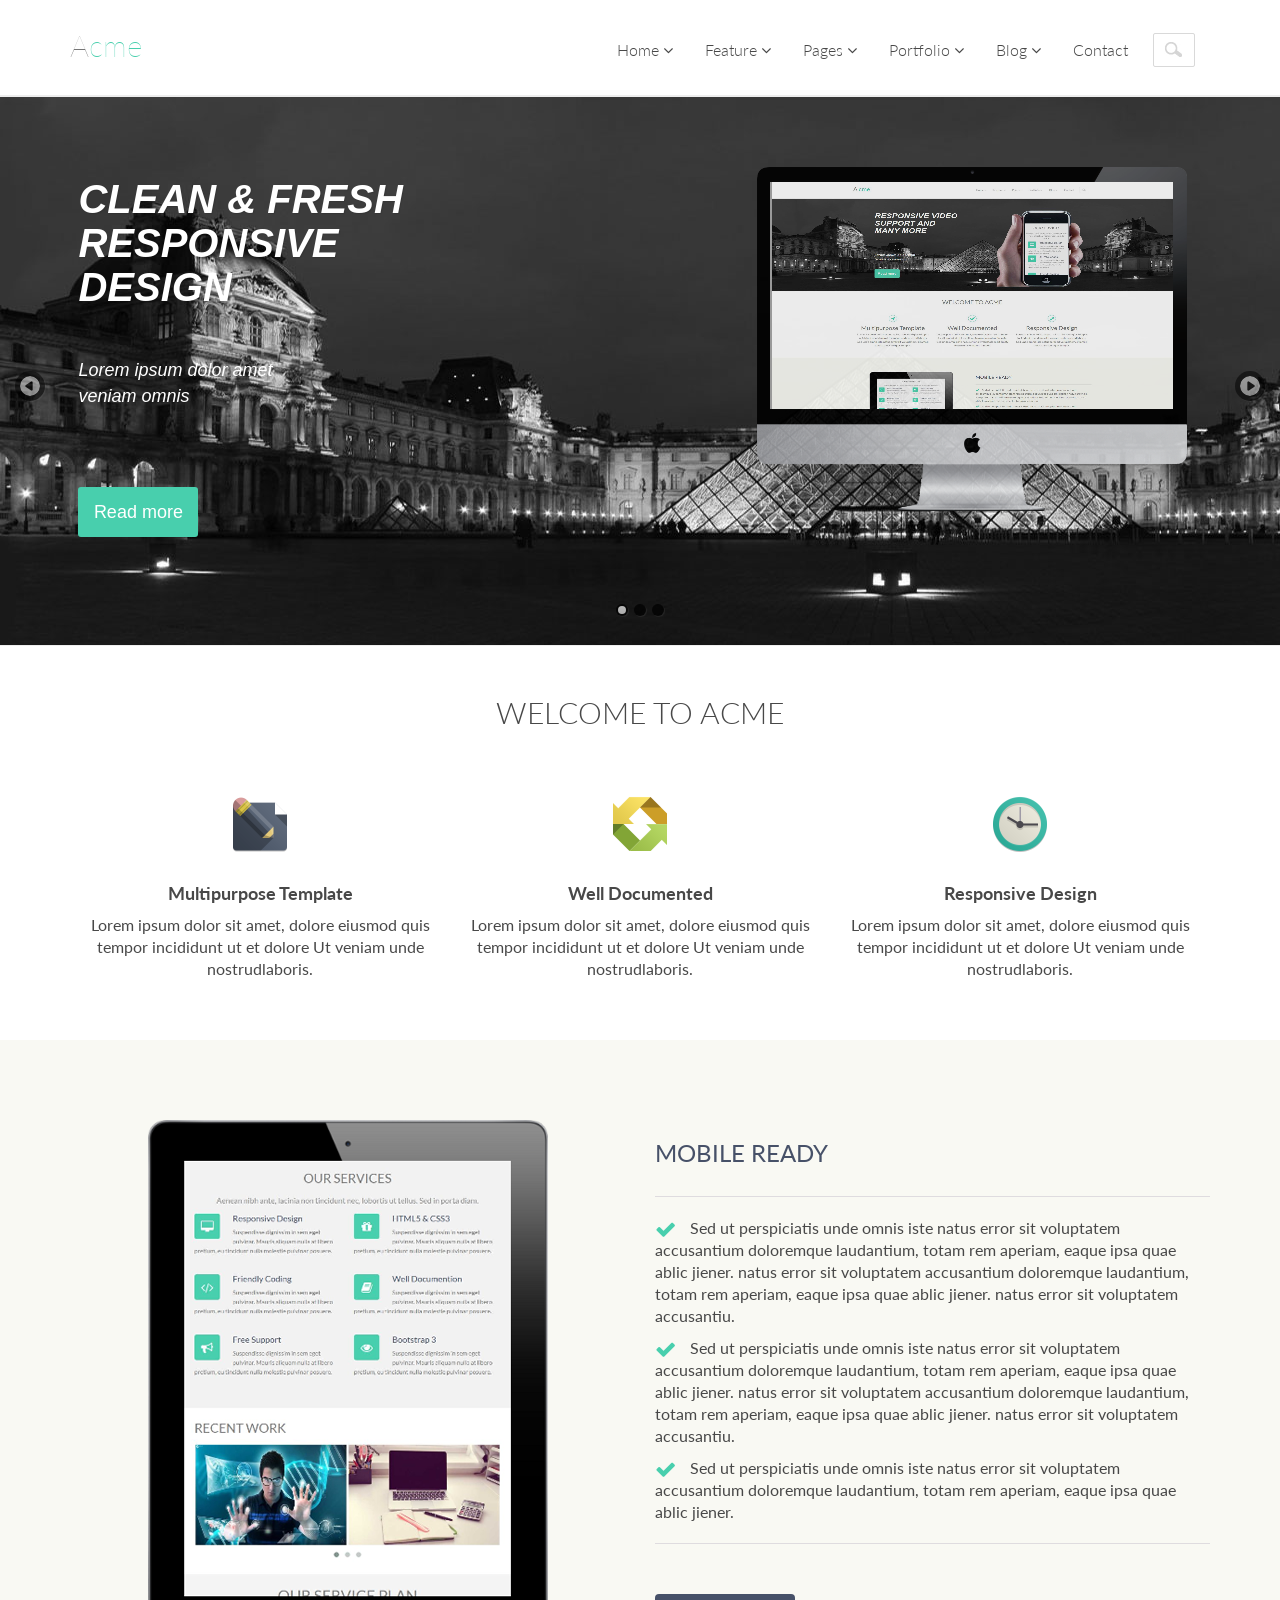
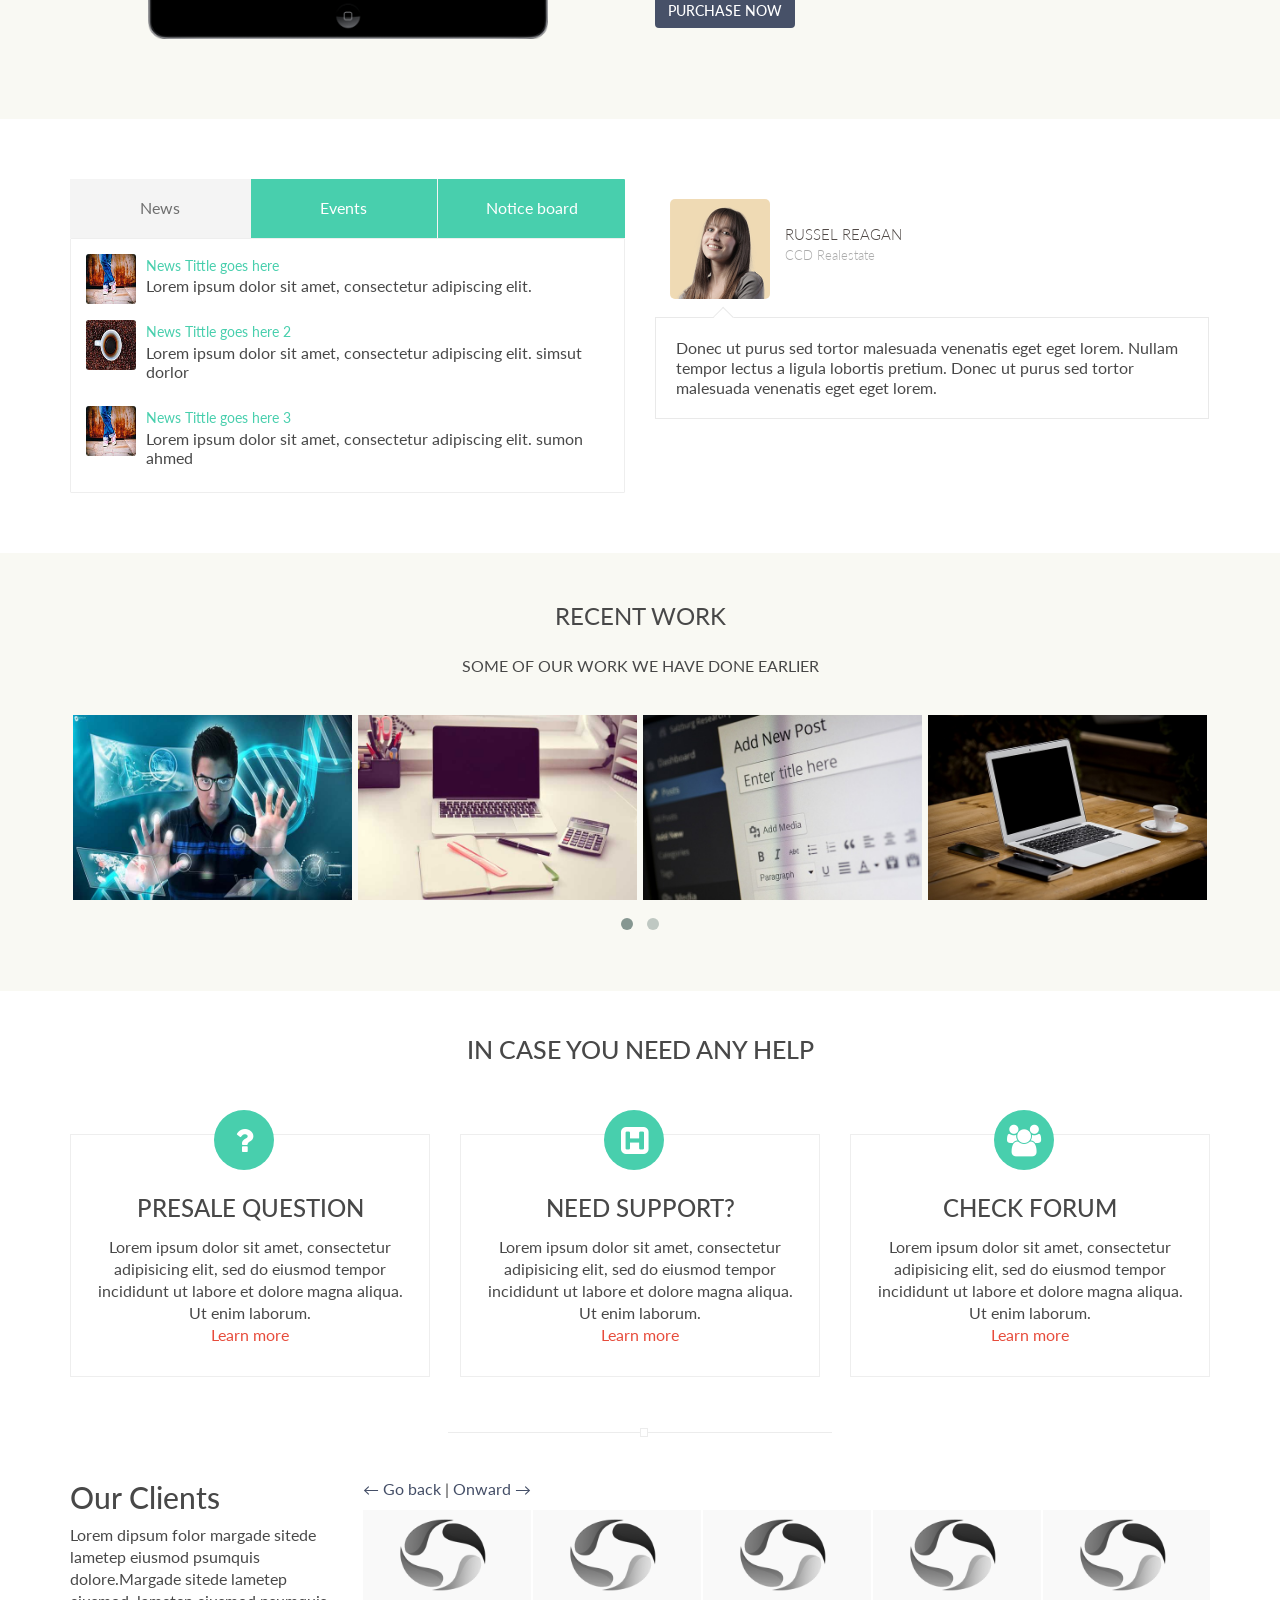
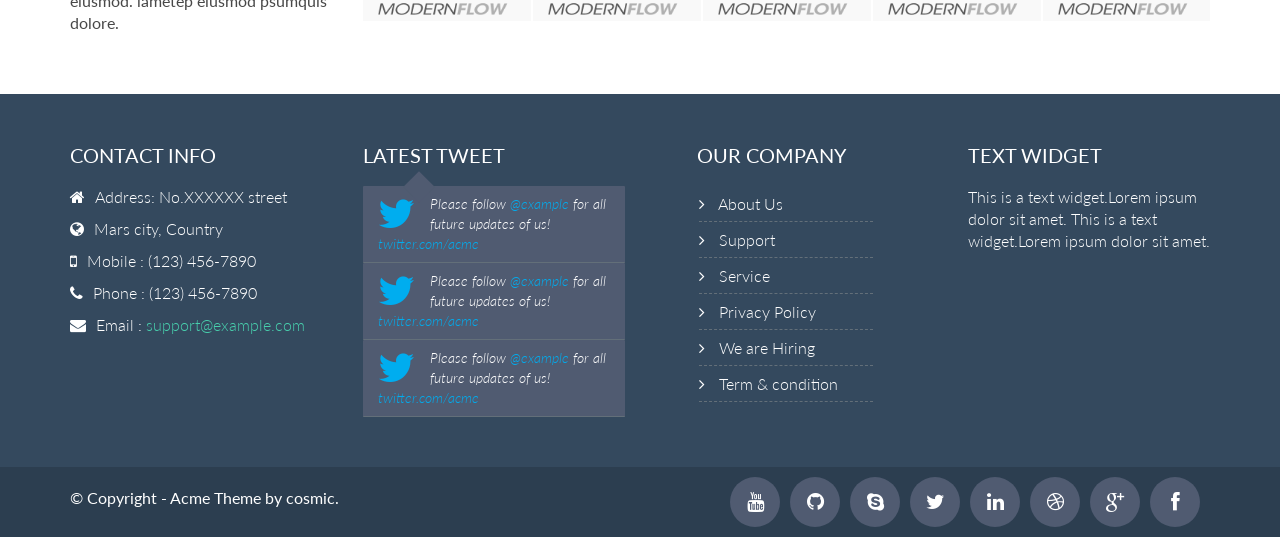
<file: acme-free/index.html>
<!DOCTYPE html>
<html lang="en">
  <head>
    <meta charset="utf-8">
    <meta name="viewport" content="width=device-width, initial-scale=1.0">
    <meta name="description" content="Developed By M Abdur Rokib Promy">
    <meta name="author" content="cosmic">
    <meta name="keywords" content="Bootstrap 3, Template, Theme, Responsive, Corporate, Business">
    <link rel="shortcut icon" href="img/favicon.png">

    <title>
      Acme | Home
    </title>

    <!-- Bootstrap core CSS -->
    <link href="css/bootstrap.min.css" rel="stylesheet">
    <link href="css/theme.css" rel="stylesheet">
    <link href="css/bootstrap-reset.css" rel="stylesheet">
    <!-- <link href="css/bootstrap.min.css" rel="stylesheet">-->

    <!--external css-->
    <link href="assets/font-awesome/css/font-awesome.css" rel="stylesheet" />
    <link rel="stylesheet" href="css/flexslider.css"/>
    <link href="assets/bxslider/jquery.bxslider.css" rel="stylesheet" />
    <link rel="stylesheet" href="css/animate.css">
    <link rel="stylesheet" href="assets/owlcarousel/owl.carousel.css">
    <link rel="stylesheet" href="assets/owlcarousel/owl.theme.css">

    <link href="css/superfish.css" rel="stylesheet" media="screen">
    <link href='http://fonts.googleapis.com/css?family=Lato' rel='stylesheet' type='text/css'>
    <!-- <link href='http://fonts.googleapis.com/css?family=Open+Sans' rel='stylesheet' type='text/css'> -->


    <!-- Custom styles for this template -->
    <link rel="stylesheet" type="text/css" href="css/component.css">
    <link href="css/style.css" rel="stylesheet">
    <link href="css/style-responsive.css" rel="stylesheet" />

    <link rel="stylesheet" type="text/css" href="css/parallax-slider/parallax-slider.css" />
    <script type="text/javascript" src="js/parallax-slider/modernizr.custom.28468.js">
    </script>

    <!-- HTML5 shim and Respond.js IE8 support of HTML5 tooltipss and media queries -->
    <!--[if lt IE 9]>
    <script src="js/html5shiv.js">
    </script>
    <script src="js/respond.min.js">
    </script>
    <![endif]-->
  </head>

  <body>
    <!--header start-->
    <header class="head-section">
      <div class="navbar navbar-default navbar-static-top container">
          <div class="navbar-header">
              <button class="navbar-toggle" data-target=".navbar-collapse" data-toggle="collapse" type="button">
                <span class="icon-bar"></span>
                <span class="icon-bar"></span>
                <span class="icon-bar"></span>
              </button>
              <a class="navbar-brand" href="index.html">A<span>cme</span></a>
          </div>
          <div class="navbar-collapse collapse">
              <ul class="nav navbar-nav">
                  <li class="dropdown">
                      <a class="dropdown-toggle" data-close-others="false" data-delay="0" data-hover=
                      "dropdown" data-toggle="dropdown" href="index.html">Home <i class="fa fa-angle-down"></i>
                      </a>
                      <ul class="dropdown-menu">
                          <li>
                              <a href="index.html">Home Parallax</a>
                          </li>
                          <li>
                              <a href="index1.html">Home Seq-slider1</a>
                          </li>
                          <li>
                              <a href="index2.html">Home Seq-slider2</a>
                          </li>
                      </ul>
                  </li>
                  <li class="dropdown">
                      <a class="dropdown-toggle" data-close-others="false" data-delay="0" data-hover=
                      "dropdown" data-toggle="dropdown" href="#">Feature <i class="fa fa-angle-down"></i>
                      </a>
                      <ul class="dropdown-menu">
                          <li>
                              <a href="typography.html">Typography</a>
                          </li>
                          <li>
                              <a href="button.html">Buttons</a>
                          </li>
                          <li>
                              <a href="form.html">Form</a>
                          </li>
                          <li>
                              <a href="table.html">Table</a>
                          </li>
                          <li class="dropdown-submenu">
                              <a href="#" tabindex="-1">More options</a>
                              <ul class="dropdown-menu">
                                  <li>
                                      <a href="#" tabindex="-1">Second level</a>
                                  </li>
                                  <li class="dropdown-submenu">
                                      <a href="#">Even More..</a>
                                      <ul class="dropdown-menu">
                                          <li>
                                              <a href="#">3rd level</a>
                                          </li>
                                          <li>
                                              <a href="#">3rd level</a>
                                          </li>
                                      </ul>
                                  </li>
                                  <li>
                                      <a href="#">Second level</a>
                                  </li>
                                  <li>
                                      <a href="#">Second level</a>
                                  </li>
                              </ul>
                          </li>
                      </ul>
                  </li>
                  <li class="dropdown">
                      <a class="dropdown-toggle" data-close-others="false" data-delay="0" data-hover=
                      "dropdown" data-toggle="dropdown" href="#">Pages <i class="fa fa-angle-down"></i>
                      </a>
                      <ul class="dropdown-menu">
                          <li>
                              <a href="about.html">About</a>
                          </li>
                          <li>
                              <a href="404.html">404 page</a>
                          </li>
                          <li>
                              <a href="career.html">career</a>
                          </li>
                          <li>
                              <a href="login.html">Login</a>
                          </li>
                          <li>
                              <a href="registration.html">Registration</a>
                          </li>
                          <li>
                              <a href="faq.html">FAQ</a>
                          </li>
                          <li class="dropdown-submenu">
                              <a href="#" tabindex="-1">Pricing table</a>
                              <ul class="dropdown-menu">
                                  <li class="dropdown-submenu"></li>
                                  <li>
                                      <a href="price-table-one.html">Pricing table one</a>
                                  </li>
                                  <li>
                                      <a href="price-table-two.html">Pricing table two</a>
                                  </li>
                              </ul>
                          </li>
                          <li>
                              <a href="service.html">Service</a>
                          </li>
                          <li>
                              <a href="terms.html">Terms & Condition</a>
                          </li>
                          <li>
                              <a href="privacy.html">Privacy policy</a>
                          </li>
                      </ul>
                  </li>
                  <li class="dropdown">
                      <a class="dropdown-toggle" data-close-others="false" data-delay="0" data-hover=
                      "dropdown" data-toggle="dropdown" href="#">Portfolio <i class="fa fa-angle-down"></i>
                      </a>
                      <ul class="dropdown-menu">
                          <li>
                              <a href="portfolio-3-col.html">Portfolio 3 column</a>
                          </li>
                          <li>
                              <a href="portfolio-4-col.html">Portfolio 4 column</a>
                          </li>
                          <li>
                              <a href="portfolio-single-image.html">Portfolio Single Image</a>
                          </li>
                          <li>
                              <a href="portfolio-single-video.html">Portfolio Single Video</a>
                          </li>
                      </ul>
                  </li>
                  <li class="dropdown">
                      <a class="dropdown-toggle" data-close-others="false" data-delay="0" data-hover=
                      "dropdown" data-toggle="dropdown" href="#">Blog <i class="fa fa-angle-down"></i>
                      </a>
                      <ul class="dropdown-menu">
                          <li>
                              <a href="blog.html">Blog</a>
                          </li>
                          <li>
                              <a href="blog-two-col.html">Blog two column</a>
                          </li>
                          <li>
                              <a href="blog-detail.html">Blog Single Image</a>
                          </li>
                          <li>
                              <a href="blog-detail-video.html">Blog single video</a>
                          </li>
                      </ul>
                  </li>
                  <li>
                      <a href="contact.html">Contact</a>
                  </li>
                  <li><input class="form-control search" placeholder=" Search" type="text"></li>
              </ul>
          </div>
      </div>
    </header>
    <!--header end-->

    <!-- Sequence Modern Slider -->
    <div id="da-slider" class="da-slider">

            <div class="da-slide">
            <div class="container">
              <div class="row">
                <div class="col-md-12">
              <h2>
                <i>CLEAN &amp; FRESH</i>
                <br>
                <i>RESPONSIVE</i>
                <br>
                <i>DESIGN</i>
              </h2>
              <p>
                <i>Lorem ipsum dolor amet</i>
                <br />
                <i>veniam omnis</i>
              </p>
              <a href="#" class="btn btn-info btn-lg da-link">
                Read more
              </a>
              <div class="da-img">
                <img src="img/parallax-slider/images/2.png" alt="image01" />
              </div>
            </div>
          </div>
        </div>
      </div>


            <div class="da-slide">
            <div class="container">
        <div class="row">
          <div class="col-md-12">
        <h2>
          <i>RESPONSIVE VIDEO</i>
            <br />
          <i>SUPPORT AND</i>
            <br />
          <i>MANY MORE</i>
        </h2>
        <p>
          <i>Lorem ipsum dolor amet</i>
            <br />
          <i>tempor incididunt ut</i>
        </p>
        <a href="#" class="btn btn-info btn-lg da-link">
          Read more
        </a>
        <div class="da-img">
          <img src="img/parallax-slider/images/3.png" alt="image01" />
        </div>
      </div>
          </div>
        </div>
      </div>


      <div class="da-slide">
      <div class="container">
        <div class="row">
          <div class="col-md-12">
        <h2>
          <i>USING BEST WEB</i>
            </br>
          <i>SOLUTIONS WITH</i>
            </br>
          <i>HTML5/CSS3</i>
        </h2>
        <p>
          <i>Lorem ipsum dolor amet</i>
          <br />
          <i>tempor incididunt ut</i>
          <br />
          <i>veniam omnis </i>
        </p>
        <a href="#" class="btn btn-info btn-lg da-link">
          Read more
        </a>
        <div class="da-img">
          <img src="img/parallax-slider/images/1.png" alt="image01" />
        </div>
      </div>
      </div>
      </div>
      </div>

      <nav class="da-arrows">
        <span class="da-arrows-prev">
        </span>
        <span class="da-arrows-next">
        </span>
      </nav>
    </div>


    <div class="container">
      <div class="row mar-b-50">
        <div class="col-md-12">
          <div class="text-center feature-head wow fadeInDown">
            <h1 class="">
              welcome to Acme
            </h1>

          </div>


          <div class="feature-box">
            <div class="col-md-4 col-sm-4 text-center wow fadeInUp">
              <div class="feature-box-heading">
                <em>
                <img src="img/1.png" alt="" width="100" height="100">

                </em>
                <h4>
                  <b>Multipurpose Template</b>
                </h4>
              </div>
              <p class="text-center">
                Lorem ipsum dolor sit amet, dolore eiusmod quis tempor incididunt ut et dolore Ut veniam unde nostrudlaboris.
              </p>
            </div>
            <div class="col-md-4 col-sm-4 text-center wow fadeInUp">
              <div class="feature-box-heading">
                <em>
                  <img src="img/2.png" alt="" width="100" height="100">
                </em>
                <h4>
                  <b>Well Documented</b>
                </h4>
              </div>
              <p class="text-center">
                Lorem ipsum dolor sit amet, dolore eiusmod quis tempor incididunt ut et dolore Ut veniam unde nostrudlaboris.
              </p>
            </div>
            <div class="col-md-4 col-sm-4 text-center wow fadeInUp">
              <div class="feature-box-heading">
                <em>
                  <img src="img/3.png" alt="" width="100" height="100">
                </em>
                <h4>
                  <b>Responsive Design</b>
                </h4>
              </div>
              <p class="text-center">
                Lorem ipsum dolor sit amet, dolore eiusmod quis tempor incididunt ut et dolore Ut veniam unde nostrudlaboris.
              </p>
            </div>
          </div>

          <!--feature end-->
        </div>
      </div>
    </div>


    <!--property start-->
    <div class="property gray-bg">
      <div class="container">
        <div class="row">
          <div class="col-lg-6 col-sm-6 text-center wow fadeInLeft">
            <img src="img/tab1.png" alt="">
          </div>
          <div class="col-lg-6 col-sm-6 wow fadeInRight">
            <h1>
              Mobile ready
            </h1>
            <hr>
            <p>
              <i class="fa fa-check fa-lg pr-10">
              </i>
              Sed ut perspiciatis unde omnis iste natus error sit voluptatem accusantium doloremque laudantium, totam rem aperiam, eaque ipsa quae ablic jiener. natus error sit voluptatem accusantium doloremque laudantium, totam rem aperiam, eaque ipsa quae ablic jiener. natus error sit voluptatem accusantiu.
            </p>
            <p>
              <i class="fa fa-check fa-lg pr-10">
              </i>
              Sed ut perspiciatis unde omnis iste natus error sit voluptatem accusantium doloremque laudantium, totam rem aperiam, eaque ipsa quae ablic jiener. natus error sit voluptatem accusantium doloremque laudantium, totam rem aperiam, eaque ipsa quae ablic jiener. natus error sit voluptatem accusantiu.
            </p>
            <p>
              <i class="fa fa-check fa-lg pr-10">
              </i>
              Sed ut perspiciatis unde omnis iste natus error sit voluptatem accusantium doloremque laudantium, totam rem aperiam, eaque ipsa quae ablic jiener.
            </p>
            <hr>
            <a href="javascript:;" class="btn btn-purchase">
              Purchase now
            </a>
          </div>
        </div>
      </div>
    </div>
    <!--property end-->

    <div class="container">

      <div class="row mar-b-60">
        <div class="col-lg-6">
          <!--tab start-->
          <section class="tab wow fadeInLeft">
            <header class="panel-heading tab-bg-dark-navy-blue">
              <ul class="nav nav-tabs nav-justified ">
                <li class="active">
                  <a data-toggle="tab" href="#news">
                    News
                  </a>
                </li>
                <li>
                  <a data-toggle="tab" href="#events">
                    Events
                  </a>
                </li>
                <li class="">
                  <a data-toggle="tab" href="#notice-board">
                    Notice board
                  </a>
                </li>
              </ul>
            </header>
            <div class="panel-body">
              <div class="tab-content tasi-tab">
                <div id="news" class="tab-pane fade in active">
                  <article class="media">
                    <a class="pull-left thumb p-thumb">
                      <img src="img/product1.jpg" alt="">
                    </a>
                    <div class="media-body b-btm">
                      <a href="#" class=" p-head">
                        News Tittle goes here
                      </a>
                      <p>
                        Lorem ipsum dolor sit amet, consectetur adipiscing elit.
                      </p>
                    </div>
                  </article>
                  <article class="media">
                    <a class="pull-left thumb p-thumb">
                      <img src="img/product2.jpg" alt="">
                    </a>
                    <div class="media-body b-btm">
                      <a href="#" class=" p-head">
                        News Tittle goes here 2
                      </a>
                      <p>
                        Lorem ipsum dolor sit amet, consectetur adipiscing elit. simsut dorlor
                      </p>
                    </div>
                  </article>
                  <article class="media">
                    <a class="pull-left thumb p-thumb">
                      <img src="img/product1.jpg" alt="">
                    </a>
                    <div class="media-body b-btm">
                      <a href="#" class=" p-head">
                        News Tittle goes here 3
                      </a>
                      <p>
                        Lorem ipsum dolor sit amet, consectetur adipiscing elit. sumon ahmed
                      </p>
                    </div>
                  </article>
                </div>
                <div id="events" class="tab-pane fade">
                  <article class="media">
                    <a class="pull-left thumb p-thumb">
                      <!--image goes here-->
                    </a>
                    <div class="media-body b-btm">
                      <a href="#" class="cmt-head">
                        Lorem ipsum dolor sit amet, consectetur adipiscing elit.
                      </a>
                      <p>

                        <i class="fa fa-time">
                        </i>
                        1 hours ago
                      </p>
                    </div>
                  </article>
                  <article class="media">
                    <a class="pull-left thumb p-thumb">
                      <!--image goes here-->
                    </a>
                    <div class="media-body b-btm">
                      <a href="#" class="cmt-head">
                        Nulla vel metus scelerisque ante sollicitudin commodo
                      </a>
                      <p>

                        <i class="fa fa-time">
                        </i>
                        23 mins ago
                      </p>
                    </div>
                  </article>
                  <article class="media">
                    <a class="pull-left thumb p-thumb">
                      <!--image goes here-->
                    </a>
                    <div class="media-body b-btm">
                      <a href="#" class="cmt-head">
                        Donec lacinia congue felis in faucibus.
                      </a>
                      <p>

                        <i class="fa fa-time">
                        </i>
                        15 mins ago
                      </p>
                    </div>
                  </article>
                </div>
                <div id="notice-board" class="tab-pane fade">
                  <p>
                    Notice board goes here Sed ut perspiciatis unde omnis iste natus error sit voluptatem accusantium doloremque laudantium, totam rem aperiam, eaque ipsa quae ablic jiener.
                  </p>
                  <p>
                    Notice board goes here Sed ut perspiciatis unde omnis iste natus error sit voluptatem accusantium doloremque laudantium, totam rem aperiam, eaque ipsa quae ablic jiener.
                  </p>
                </div>
              </div>
            </div>
          </section>
          <!--tab end-->
        </div>
        <div class="col-lg-6">
          <!--testimonial start-->
          <div class="about-testimonial boxed-style about-flexslider ">
            <section class="slider wow fadeInRight">
              <div class="flexslider">
                <ul class="slides about-flex-slides">
                  <li>
                    <div class="about-testimonial-image ">
                      <img alt="" src="img/person_1.png">
                    </div>
                    <a class="about-testimonial-author" href="#">
                      Russel Reagan
                    </a>
                    <span class="about-testimonial-company">
                      CCD Realestate
                    </span>
                    <div class="about-testimonial-content">
                      <p class="about-testimonial-quote">
                        Donec ut purus sed tortor malesuada venenatis eget eget lorem. Nullam tempor lectus a ligula lobortis pretium. Donec ut purus sed tortor malesuada venenatis eget eget lorem.
                      </p>
                    </div>
                  </li>
                  <li>
                    <div class="about-testimonial-image ">
                      <img alt="" src="img/person_2.png">
                    </div>
                    <a class="about-testimonial-author" href="#">
                      Steven gerrard
                    </a>
                    <span class="about-testimonial-company">
                      Molt BVG
                    </span>
                    <div class="about-testimonial-content">
                      <p class="about-testimonial-quote">
                        Pellentesque et pulvinar enim. Quisque at tempor ligula. Maecenas augue ante, euismod vitae egestas sit amet, accumsan eu nulla. Nullam tempor lectus a ligula lobortis pretium. Donec ut purus sed tortor malesuada venenatis eget eget lorem.
                      </p>
                    </div>
                  </li>
                </ul>
              </div>
            </section>
          </div>
          <!--testimonial end-->
        </div>
        </div>
      </div>


      <!--recent work start-->
    <div class="bg-lg">
      <div class="container">
        <div class="row">
          <div class="col-lg-12 recent">
            <h3 class="recent-work">
              Recent Work
            </h3>
            <p>Some of our work we have done earlier</p>
            <div id="owl-demo" class="owl-carousel owl-theme wow fadeIn">

              <div class="item view view-tenth">
                <img src="img/works/img8.jpg" alt="work Image">
                <div class="mask">
                  <a href="blog-detail.html" class="info" data-toggle="tooltip" data-placement="top" title="Details">
                    <i class="fa fa-link">
                    </i>
                  </a>
                </div>
              </div>
              <div class="item view view-tenth">
                <img src="img/works/img9.jpg" alt="work Image">
                <div class="mask">
                  <a href="blog-detail.html" class="info" data-toggle="tooltip" data-placement="top" title="Details">
                    <i class="fa fa-link">
                    </i>
                  </a>
                </div>
              </div>
              <div class="item view view-tenth">
                <img src="img/works/img10.jpg" alt="work Image">
                <div class="mask">
                  <a href="blog-detail.html" class="info" data-toggle="tooltip" data-placement="top" title="Details">
                    <i class="fa fa-link">
                    </i>
                  </a>
                </div>
              </div>
              <div class="item view view-tenth">
                <img src="img/works/img11.jpg" alt="work Image">
                <div class="mask">
                  <a href="blog-detail.html" class="info" data-toggle="tooltip" data-placement="top" title="Details">
                    <i class="fa fa-link">
                    </i>
                  </a>
                </div>
              </div>
              <div class="item view view-tenth">
                <img src="img/works/img12.jpg" alt="work Image">
                <div class="mask">
                  <a href="blog-detail.html" class="info" data-toggle="tooltip" data-placement="top" title="Details">
                    <i class="fa fa-link">
                    </i>
                  </a>
                </div>
              </div>
              <div class="item view view-tenth">
                <img src="img/works/img13.jpg" alt="work Image">
                <div class="mask">
                  <a href="blog-detail.html" class="info" data-toggle="tooltip" data-placement="top" title="Details">
                    <i class="fa fa-link">
                    </i>
                  </a>
                </div>
              </div>


            </div>
          </div>
        </div>
      </div>
      <!--recent work end-->
    </div>



    <div id="home-services">

      <div class="container">
        <div class="row">
          <div class="col-md-12">
            <h2>
              In case you need any help
            </h2>
          </div>

          <div class="col-md-4">
            <div class="h-service">
              <div class="icon-wrap ico-bg round-fifty wow fadeInDown">
                <i class="fa fa-question">
                </i>
              </div>
              <div class="h-service-content wow fadeInUp">
                <h3>
                  PRESALE QUESTION
                </h3>
                <p>
                  Lorem ipsum dolor sit amet, consectetur adipisicing elit, sed do eiusmod
                  tempor incididunt ut labore et dolore magna aliqua. Ut enim  laborum.
                  <br>
                  <a href="#">
                    Learn more
                  </a>
                </p>
              </div>
            </div>
          </div>
          <div class="col-md-4">
            <div class="h-service">
              <div class="icon-wrap ico-bg round-fifty wow fadeInDown">
                <i class="fa fa-h-square">
                </i>
              </div>
              <div class="h-service-content wow fadeInUp">
                <h3>
                  NEED SUPPORT?
                </h3>
                <p>
                  Lorem ipsum dolor sit amet, consectetur adipisicing elit, sed do eiusmod
                  tempor incididunt ut labore et dolore magna aliqua. Ut enim  laborum.
                  <br>
                  <a href="#">
                    Learn more
                  </a>
                </p>
              </div>
            </div>
          </div>
          <div class="col-md-4">
            <div class="h-service">
              <div class="icon-wrap ico-bg round-fifty wow fadeInDown">
                <i class="fa fa-users">
                </i>
              </div>
              <div class="h-service-content wow fadeInUp">
                <h3>
                  CHECK FORUM
                </h3>
                <p>
                  Lorem ipsum dolor sit amet, consectetur adipisicing elit, sed do eiusmod
                  tempor incididunt ut labore et dolore magna aliqua. Ut enim  laborum.
                  <br>
                  <a href="#">
                    Learn more
                  </a>
                </p>
              </div>
            </div>
          </div>
        </div>
        <!-- /row -->

      </div>
      <!-- /container -->

    </div>
    <!-- service end -->
    <div class="hr">
      <span class="hr-inner"></span>
    </div>

    <div class="container">
      <div class="row mar-b-50 our-clients">
        <div class="col-md-3">
          <h2>
            Our Clients
          </h2>
          <p>
            Lorem dipsum folor margade sitede lametep eiusmod psumquis dolore.Margade sitede lametep eiusmod.
            lametep eiusmod psumquis dolore.
          </p>
        </div>
        <div class="col-md-9">
          <div class="outside">
            <p>
              <span id="slider-prev">
              </span>
              |
              <span id="slider-next">
              </span>
            </p>
          </div>

          <ul class="bxslider1 clients-list">
            <li>
              <a href="#">
                <img src="img/clients/graylogo6.png" alt="" />

                <img src="img/clients/newlogo6.png" class="color-img" alt="" />
              </a>
            </li>
            <li>
              <a href="#">
                <img src="img/clients/graylogo6.png" alt="" />

                <img src="img/clients/newlogo6.png" class="color-img" alt="" />
              </a>
            </li>
            <li>
              <a href="#">
                <img src="img/clients/graylogo6.png" alt="" />

                <img src="img/clients/newlogo6.png" class="color-img" alt="" />
              </a>
            </li>
            <li>
              <a href="#">
                <img src="img/clients/graylogo6.png" alt="" />

                <img src="img/clients/newlogo6.png" class="color-img" alt="" />
              </a>
            </li>
            <li>
              <a href="#">
                <img src="img/clients/graylogo6.png" alt="" />

                <img src="img/clients/newlogo6.png" class="color-img" alt="" />
              </a>
            </li>
            <li>
              <a href="#">
                <img src="img/clients/graylogo6.png" alt="" />

                <img src="img/clients/newlogo6.png" class="color-img" alt="" />
              </a>
            </li>
            <li>
              <a href="#">
                <img src="img/clients/graylogo6.png" alt="" />

                <img src="img/clients/newlogo6.png" class="color-img" alt="" />
              </a>
            </li>

          </ul>


        </div>
      </div>
      <!-- END CLIENTS -->
    </div>




    <!--container end-->

    <!--footer start-->
    <footer class="footer">
      <div class="container">
        <div class="row">
          <div class="col-lg-3 col-sm-3 address wow fadeInUp" data-wow-duration="2s" data-wow-delay=".1s">
            <h1>
              contact info
            </h1>
            <address>
              <p><i class="fa fa-home pr-10"></i>Address: No.XXXXXX street</p>
              <p><i class="fa fa-globe pr-10"></i>Mars city, Country </p>
              <p><i class="fa fa-mobile pr-10"></i>Mobile : (123) 456-7890 </p>
              <p><i class="fa fa-phone pr-10"></i>Phone : (123) 456-7890 </p>
              <p><i class="fa fa-envelope pr-10"></i>Email :   <a href="javascript:;">support@example.com</a></p>
            </address>
          </div>
          <div class="col-lg-3 col-sm-3 wow fadeInUp" data-wow-duration="2s" data-wow-delay=".3s">
            <h1>latest tweet</h1>
              <div class="tweet-box">
                <i class="fa fa-twitter"></i>
                <em>
                  Please follow
                  <a href="javascript:;">@example</a>
                  for all future updates of us!
                  <a href="javascript:;">twitter.com/acme</a>
                </em>
              </div>
              <div class="tweet-box">
                <i class="fa fa-twitter"></i>
                <em>
                  Please follow
                  <a href="javascript:;">@example</a>
                  for all future updates of us!
                  <a href="javascript:;">twitter.com/acme</a>
                </em>
              </div>
              <div class="tweet-box">
                <i class="fa fa-twitter"></i>
                <em>
                  Please follow
                  <a href="javascript:;">@example</a>
                  for all future updates of us!
                  <a href="javascript:;">twitter.com/acme</a>
                </em>
              </div>
          </div>
          <div class="col-lg-3 col-sm-3">
            <div class="page-footer wow fadeInUp" data-wow-duration="2s" data-wow-delay=".5s">
              <h1>
                Our Company
              </h1>
              <ul class="page-footer-list">
                <li>
                  <i class="fa fa-angle-right"></i>
                  <a href="about.html">About Us</a>
                </li>
                <li>
                  <i class="fa fa-angle-right"></i>
                  <a href="faq.html">Support</a>
                </li>
                <li>
                  <i class="fa fa-angle-right"></i>
                  <a href="service.html">Service</a>
                </li>
                <li>
                  <i class="fa fa-angle-right"></i>
                  <a href="privacy-policy.html">Privacy Policy</a>
                </li>
                <li>
                  <i class="fa fa-angle-right"></i>
                  <a href="career.html">We are Hiring</a>
                </li>
                <li>
                  <i class="fa fa-angle-right"></i>
                  <a href="terms.html">Term & condition</a>
                </li>
              </ul>
            </div>
          </div>
          <div class="col-lg-3 col-sm-3">
            <div class="text-footer wow fadeInUp" data-wow-duration="2s" data-wow-delay=".7s">
              <h1>
                Text Widget
              </h1>
              <p>
                This is a text widget.Lorem ipsum dolor sit amet.
                This is a text widget.Lorem ipsum dolor sit amet.
              </p>
            </div>
          </div>
        </div>
      </div>
    </footer>
    <!-- footer end -->
    <!--small footer start -->
    <footer class="footer-small">
        <div class="container">
            <div class="row">
                <div class="col-lg-6 col-sm-6 pull-right">
                    <ul class="social-link-footer list-unstyled">
                        <li class="wow flipInX" data-wow-duration="2s" data-wow-delay=".1s"><a href="#"><i class="fa fa-facebook"></i></a></li>
                        <li class="wow flipInX" data-wow-duration="2s" data-wow-delay=".2s"><a href="#"><i class="fa fa-google-plus"></i></a></li>
                        <li class="wow flipInX" data-wow-duration="2s" data-wow-delay=".3s"><a href="#"><i class="fa fa-dribbble"></i></a></li>
                        <li class="wow flipInX" data-wow-duration="2s" data-wow-delay=".4s"><a href="#"><i class="fa fa-linkedin"></i></a></li>
                        <li class="wow flipInX" data-wow-duration="2s" data-wow-delay=".5s"><a href="#"><i class="fa fa-twitter"></i></a></li>
                        <li class="wow flipInX" data-wow-duration="2s" data-wow-delay=".6s"><a href="#"><i class="fa fa-skype"></i></a></li>
                        <li class="wow flipInX" data-wow-duration="2s" data-wow-delay=".7s"><a href="#"><i class="fa fa-github"></i></a></li>
                        <li class="wow flipInX" data-wow-duration="2s" data-wow-delay=".8s"><a href="#"><i class="fa fa-youtube"></i></a></li>
                    </ul>
                </div>
                <div class="col-md-4">
                  <div class="copyright">
                    <p>&copy; Copyright - Acme Theme by cosmic.</p>
                  </div>
                </div>
            </div>
        </div>
    </footer>
    <!--small footer end-->

    <!-- js placed at the end of the document so the pages load faster
<script src="js/jquery.js">
</script>
-->
    <script src="js/jquery-1.8.3.min.js">
    </script>
    <script src="js/bootstrap.min.js">
    </script>
    <script type="text/javascript" src="js/hover-dropdown.js">
    </script>
    <script defer src="js/jquery.flexslider.js">
    </script>
    <script type="text/javascript" src="assets/bxslider/jquery.bxslider.js">
    </script>

    <script type="text/javascript" src="js/jquery.parallax-1.1.3.js">
    </script>
    <script src="js/wow.min.js">
    </script>
    <script src="assets/owlcarousel/owl.carousel.js">
    </script>

    <script src="js/jquery.easing.min.js">
    </script>
    <script src="js/link-hover.js">
    </script>
    <script src="js/superfish.js">
    </script>
    <script type="text/javascript" src="js/parallax-slider/jquery.cslider.js">
    </script>
    <script type="text/javascript">
      $(function() {

        $('#da-slider').cslider({
          autoplay    : true,
          bgincrement : 100
        });

      });
    </script>



    <!--common script for all pages-->
    <script src="js/common-scripts.js">
    </script>

    <script type="text/javascript">
      jQuery(document).ready(function() {


        $('.bxslider1').bxSlider({
          minSlides: 5,
          maxSlides: 6,
          slideWidth: 360,
          slideMargin: 2,
          moveSlides: 1,
          responsive: true,
          nextSelector: '#slider-next',
          prevSelector: '#slider-prev',
          nextText: 'Onward →',
          prevText: '← Go back'
        });

      });


    </script>


    <script>
      $('a.info').tooltip();

      $(window).load(function() {
        $('.flexslider').flexslider({
          animation: "slide",
          start: function(slider) {
            $('body').removeClass('loading');
          }
        });
      });

      $(document).ready(function() {

        $("#owl-demo").owlCarousel({

          items : 4

        });

      });

      jQuery(document).ready(function(){
        jQuery('ul.superfish').superfish();
      });

      new WOW().init();


    </script>
  </body>
</html>
</file>
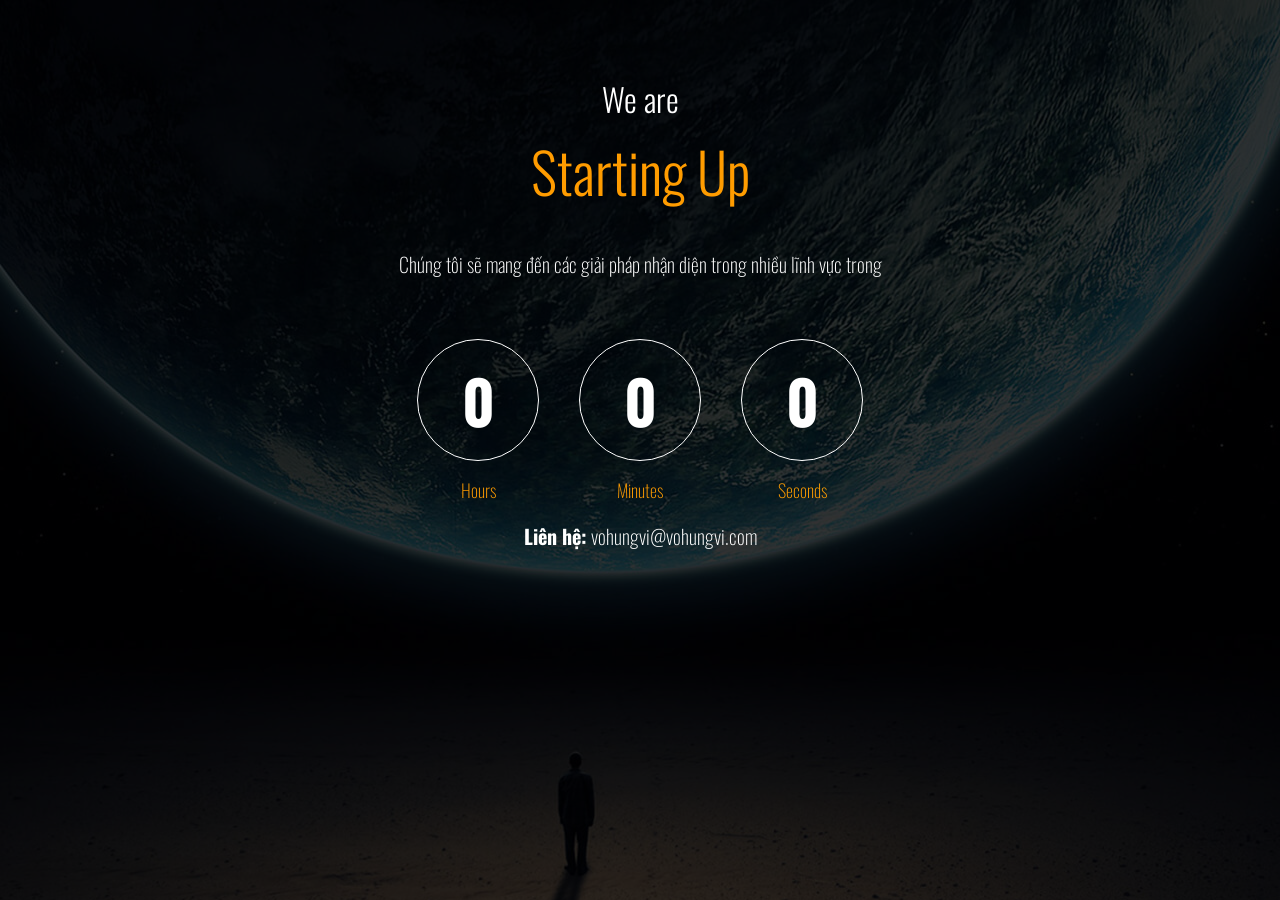
<file: countdown/index.html>
﻿<!DOCTYPE html>
<html>
<head>
<meta http-equiv="Content-Type" content="text/html;charset=utf-8">
<title>Recognize solution</title>

<!--CSS-->
<link rel="stylesheet" href="css/style.css">
<link rel="stylesheet" href="css/bootstrap-light.css">
<link href='http://fonts.googleapis.com/css?family=Oswald:400,300,700' rel='stylesheet' type='text/css'>
<!--/CSS-->

<!--JS-->
<script src="http://ajax.googleapis.com/ajax/libs/jquery/1.11.0/jquery.min.js"></script>
<script src="js/jquery.plugin.js"></script>
<script src="js/jquery.countdown.js"></script>
<script>
$(function () {
	$('#defaultCountdown').countdown({until: new Date(2017, 4, 22)}); 
	//Replace above date with your own, to find out more visit http://keith-wood.name/countdown.html
});
</script>
<!--/JS-->
<link rel="shortcut icon" type="image/x-icon" href="favicon.ico" />
</head>

<body>

<!--DARK OVERLAY-->
<div class="overlay"></div>
<!--/DARK OVERLAY-->

<!--WRAP-->
<div id="wrap">
	<!--CONTAINER-->
	<div class="container">
		<h1>
			<span>We are</span><br/>
			 <span class="yellow">Starting Up</span>
		</h1>
		<p>Chúng tôi sẽ mang đến các giải pháp nhận diện trong nhiều lĩnh vực trong</p>
		<div id="defaultCountdown"></div>
		
		<p><b>Liên hệ:</b> vohungvi@vohungvi.com</p>
	</div>
	
	<!--/CONTAINER-->
</div>
<!--/WRAP-->

</body>
</html>
</file>
<file: acme-free/css/theme.css>
body {
  padding-top: 70px;
  padding-bottom: 30px;
}

.theme-dropdown .dropdown-menu {
  display: block;
  position: static;
  margin-bottom: 20px;
}

.theme-showcase > p > .btn {
  margin: 5px 0;
}
</file>
<file: acme-free/css/superfish.css>
/*** ESSENTIAL STYLES ***/
.sf-menu, .sf-menu * {
	margin: 0;
	padding: 0;
	list-style: none;
}
.sf-menu li {
	position: relative;
}
.sf-menu ul {
	position: absolute;
	display: none;
	top: 100%;
	left: 0;
	z-index: 99;
}
.sf-menu > li {
	float: left;
}
.sf-menu li:hover > ul,
.sf-menu li.sfHover > ul {
	display: block;
}

.sf-menu a {
	display: block;
	position: relative;
}
.sf-menu ul ul {
	top: 0;
	left: 100%;
}





.sf-menu li:hover,
.sf-menu li.sfHover {
	/* only transition out, not in */
	-webkit-transition: none;
	transition: none;
}


/* styling for both css and generated arrows */
.sf-arrows .sf-with-ul:after {
	content: '';
	position: absolute;
	top: 50%;
	right: 1em;
	margin-top: -3px;
	height: 0;
	width: 0;
	/* order of following 3 rules important for fallbacks to work */
	border: 5px solid transparent;
	border-top-color: #dFeEFF; /* edit this to suit design (no rgba in IE8) */
	border-top-color: rgba(255,255,255,.5);
}
.sf-arrows > li > .sf-with-ul:focus:after,
.sf-arrows > li:hover > .sf-with-ul:after,
.sf-arrows > .sfHover > .sf-with-ul:after {
	border-top-color: white; /* IE8 fallback colour */
}
/* styling for right-facing arrows */
.sf-arrows ul .sf-with-ul:after {
	margin-top: -5px;
	margin-right: -3px;
	border-color: transparent;
	border-left-color: #dFeEFF; /* edit this to suit design (no rgba in IE8) */
	border-left-color: rgba(255,255,255,.5);
}
.sf-arrows ul li > .sf-with-ul:focus:after,
.sf-arrows ul li:hover > .sf-with-ul:after,
.sf-arrows ul .sfHover > .sf-with-ul:after {
	border-left-color: white;
}
</file>
<file: acme-free/css/component.css>
body {
    position: relative;
}

.table code {
    font-size: 13px;
    font-weight: 400;
}

.btn-outline {
    color: #563d7c;
    background-color: transparent;
    border-color: #563d7c;
}

.btn-outline:hover,.btn-outline:focus,.btn-outline:active {
    color: #fff;
    background-color: #563d7c;
    border-color: #563d7c;
}

.btn-outline-inverse {
    color: #fff;
    background-color: transparent;
    border-color: #cdbfe3;
}

.btn-outline-inverse:hover,.btn-outline-inverse:focus,.btn-outline-inverse:active {
    color: #563d7c;
    text-shadow: none;
    background-color: #fff;
    border-color: #fff;
}

.bs-un-booticon {
    display: block;
    font-weight: 500;
    color: #fff;
    background-color: #563d7c;
    border-radius: 15%;
    cursor: default;
    text-align: center;
}

.bs-un-booticon-sm {
    width: 30px;
    height: 30px;
    font-size: 20px;
    line-height: 28px;
}

.bs-un-booticon-lg {
    width: 144px;
    height: 144px;
    font-size: 108px;
    line-height: 140px;
}

.bs-un-booticon-inverse {
    color: #563d7c;
    background-color: #fff;
}

.bs-un-booticon-outline {
    background-color: transparent;
    border: 1px solid #cdbfe3;
}

.bs-un-nav {
    margin-bottom: 0;
    background-color: #fff;
    border-bottom: 0;
}

.bs-home-nav .bs-nav-b {
    display: none;
}

.bs-un-nav .navbar-brand,.bs-un-nav .navbar-nav>li>a {
    color: #563d7c;
    font-weight: 500;
}

.bs-un-nav .navbar-nav>li>a:hover,.bs-un-nav .navbar-nav>.active>a,.bs-un-nav .navbar-nav>.active>a:hover {
    color: #463265;
    background-color: #f9f9f9;
}

.bs-un-nav .navbar-toggle .icon-bar {
    background-color: #563d7c;
}

.bs-un-nav .navbar-header .navbar-toggle {
    border-color: #fff;
}

.bs-un-nav .navbar-header .navbar-toggle:hover,.bs-un-nav .navbar-header .navbar-toggle:focus {
    background-color: #f9f9f9;
    border-color: #f9f9f9;
}

.bs-un-footer {
    padding-top: 40px;
    padding-bottom: 40px;
    margin-top: 100px;
    color: #777;
    text-align: center;
    border-top: 1px solid #e5e5e5;
}

.bs-un-footer-links {
    margin-top: 20px;
    padding-left: 0;
    color: #484848;
}

.bs-un-footer-links li {
    display: inline;
    padding: 0 2px;
}

.bs-un-footer-links li:first-child {
    padding-left: 0;
}

@media min-width768px {
    .bs-un-footer p {
        margin-bottom: 0;
    }

}

.bs-un-social {
    margin-bottom: 20px;
    text-align: center;
}

.bs-un-social-buttons {
    display: inline-block;
    margin-bottom: 0;
    padding-left: 0;
    list-style: none;
}

.bs-un-social-buttons li {
    display: inline-block;
    line-height: 1;
    padding: 5px 8px;
}

.bs-un-social-buttons .twitter-follow-button {
    width: 225px !important;
}

.bs-un-social-buttons .twitter-share-button {
    width: 98px !important;
}

.github-btn {
    border: 0;
    overflow: hidden;
}

.bs-un-masthead,.bs-un-header {
    position: relative;
    padding: 30px 15px;
    color: #cdbfe3;
    text-align: center;
    text-shadow: 0 1px 0 rgba(0,0,0,.1);
    background-color: #6f5499;
    background-image: 0;
    background-image: linear-gradient(tobottom,#563d7c0,#6f5499100%);
    background-repeat: repeat-x;
    filter: progid:DXImageTransform.Microsoft.gradient(startColorstr='#563d7c',endColorstr='#6F5499',GradientType=0);
}

.bs-un-masthead .bs-un-booticon {
    margin: 0 auto 30px;
}

.bs-un-masthead h1 {
    font-weight: 300;
    line-height: 1;
    color: #fff;
}

.bs-un-masthead .lead {
    margin: 0 auto 30px;
    font-size: 20px;
    color: #fff;
}

.bs-un-masthead .version {
    margin-top: -15px;
    margin-bottom: 30px;
    color: #9783b9;
}

.bs-un-masthead .btn {
    width: 100%;
    padding: 15px 30px;
    font-size: 20px;
}

@media min-width480px {
    .bs-un-masthead .btn {
        width: auto;
    }

}

@media min-width768px {
    .bs-un-masthead {
        padding-top: 80px;
        padding-bottom: 80px;
    }
    
    .bs-un-masthead h1 {
        font-size: 60px;
    }
    
    .bs-un-masthead .lead {
        font-size: 24px;
    }

}

@media min-width992px {
    .bs-un-masthead .lead {
        width: 80%;
        font-size: 30px;
    }

}

.bs-un-header {
    margin-bottom: 40px;
    font-size: 20px;
}

.bs-un-header h1 {
    margin-top: 0;
    color: #fff;
}

.bs-un-header p {
    margin-bottom: 0;
    font-weight: 300;
    line-height: 1.4;
}

.bs-un-header .container {
    position: relative;
}

@media min-width768px {
    .bs-un-header {
        padding-top: 60px;
        padding-bottom: 60px;
        font-size: 24px;
        text-align: left;
    }
    
    .bs-un-header h1 {
        font-size: 60px;
        line-height: 1;
    }

}

@media min-width992px {
    .bs-un-header h1,.bs-un-header p {
        margin-right: 380px;
    }

}

.carbonad {
    width: auto !important;
    margin: 30px -30px -31px !important;
    padding: 20px !important;
    overflow: hidden;
    height: auto !important;
    font-size: 13px !important;
    line-height: 16px !important;
    text-align: left;
    background: transparent !important;
    border: solid #866ab3 !important;
    border-width: 1px 0 !important;
}

.carbonad-img {
    margin: 0 !important;
}

.carbonad-text,.carbonad-tag {
    float: none !important;
    display: block !important;
    width: auto !important;
    height: auto !important;
    margin-left: 145px !important;
    font-family: "Helvetica Neue",Helvetica,Arial,sans-serif !important;
}

.carbonad-text {
    padding-top: 0 !important;
}

.carbonad-tag {
    color: inherit !important;
    text-align: left !important;
}

.carbonad-text a,.carbonad-tag a {
    color: #fff !important;
}

.carbonad #azcarbon>img {
    display: none;
}

@media min-width480px {
    .carbonad {
        width: 330px !important;
        margin: 20px auto !important;
        border-radius: 4px;
        border-width: 1px !important;
    }
    
    .bs-un-masthead .carbonad {
        margin: 50px auto 0 !important;
    }

}

@media min-width768px {
    .carbonad {
        margin-left: 0 !important;
        margin-right: 0 !important;
    }

}

@media min-width992px {
    .carbonad {
        position: absolute;
        top: 0;
        right: 15px;
        margin: 0 !important;
        padding: 15px !important;
        width: 330px !important;
    }
    
    .bs-un-masthead .carbonad {
        position: static;
    }

}

.bs-un-featurette {
    padding-top: 40px;
    padding-bottom: 40px;
    font-size: 16px;
    line-height: 1.5;
    color: #555;
    text-align: center;
    background-color: #fff;
    border-bottom: 1px solid #e5e5e5;
}

.bs-un-featurette+.bs-un-footer {
    margin-top: 0;
    border-top: 0;
}

.bs-un-featurette-title {
    font-size: 30px;
    font-weight: 400;
    color: #333;
    margin-bottom: 5px;
}

.half-rule {
    width: 100px;
    margin: 40px auto;
}

.bs-un-featurette h3 {
    font-weight: 400;
    color: #333;
    margin-bottom: 5px;
}

.bs-un-featurette-img {
    display: block;
    margin-bottom: 20px;
    color: #333;
}

.bs-un-featurette-img:hover {
    text-decoration: none;
    color: #428bca;
}

.bs-un-featurette-img img {
    display: block;
    margin-bottom: 15px;
}

.bs-un-featured-sites {
    margin-left: -1px;
    margin-right: -1px;
}

.bs-un-featured-sites .col-sm-3 {
    padding-left: 1px;
    padding-right: 1px;
}

@media min-width480px {
    .bs-un-featurette .img-responsive {
        margin-top: 30px;
    }

}

@media min-width768px {
    .bs-un-featurette {
        padding-top: 100px;
        padding-bottom: 100px;
    }
    
    .bs-un-featurette-title {
        font-size: 40px;
    }
    
    .bs-un-featurette .lead {
        margin-left: auto;
        margin-right: auto;
        max-width: 80%;
    }
    
    .bs-un-featured-sites .col-sm-3:first-child img {
        border-top-left-radius: 4px;
        border-bottom-left-radius: 4px;
    }
    
    .bs-un-featured-sites .col-sm-3:last-child img {
        border-top-right-radius: 4px;
        border-bottom-right-radius: 4px;
    }
    
    .bs-un-featurette .img-responsive {
        margin-top: 0;
    }

}

.bs-un-sidebar.affix {
    position: static;
}

@media min-width768px {
    .bs-un-sidebar {
        padding-left: 20px;
    }

}

.bs-un-sidenav {
    margin-top: 20px;
    margin-bottom: 20px;
}

.bs-un-sidebar .nav>li>a {
    display: block;
    font-size: 13px;
    font-weight: 500;
    color: #484848;
    padding: 4px 20px;
}

.bs-un-sidebar .nav>li>a:hover,.bs-un-sidebar .nav>li>a:focus {
    padding-left: 19px;
    color: #563d7c;
    text-decoration: none;
    background-color: transparent;
    border-left: 1px solid #563d7c;
}

.bs-un-sidebar .nav>.active>a,.bs-un-sidebar .nav>.active:hover>a,.bs-un-sidebar .nav>.active:focus>a {
    padding-left: 18px;
    font-weight: 700;
    color: #563d7c;
    background-color: transparent;
    border-left: 2px solid #563d7c;
}

.bs-un-sidebar .nav .nav {
    display: none;
    padding-bottom: 10px;
}

.bs-un-sidebar .nav .nav>li>a {
    padding-top: 1px;
    padding-bottom: 1px;
    padding-left: 30px;
    font-size: 12px;
    font-weight: 400;
}

.bs-un-sidebar .nav .nav>li>a:hover,.bs-un-sidebar .nav .nav>li>a:focus {
    padding-left: 29px;
}

.bs-un-sidebar .nav .nav>.active>a,.bs-un-sidebar .nav .nav>.active:hover>a,.bs-un-sidebar .nav .nav>.active:focus>a {
    font-weight: 500;
    padding-left: 28px;
}

.back-to-top {
    display: none;
    margin-top: 10px;
    margin-left: 10px;
    padding: 4px 10px;
    font-size: 12px;
    font-weight: 500;
    color: #484848;
}

.back-to-top:hover {
    text-decoration: none;
    color: #563d7c;
}

@media min-width768px {
    .back-to-top {
        display: block;
    }

}

@media min-width992px {
    .bs-un-sidebar .nav>.active>ul {
        display: block;
    }
    
    .bs-un-sidebar.affix,.bs-un-sidebar.affix-bottom {
        width: 213px;
    }
    
    .bs-un-sidebar.affix {
        position: fixed;
        top: 20px;
    }
    
    .bs-un-sidebar.affix-bottom {
        position: absolute;
    }
    
    .bs-un-sidebar.affix-bottom .bs-un-sidenav,.bs-un-sidebar.affix .bs-un-sidenav {
        margin-top: 0;
        margin-bottom: 0;
    }

}

@media min-width1200px {
    .bs-un-sidebar.affix-bottom,.bs-un-sidebar.affix {
        width: 263px;
    }

}

.bs-un-section {
    margin-bottom: 60px;
}

.bs-un-section:last-child {
    margin-bottom: 0;
}

h1[id] {
    margin-top: 0;
    padding-top: 20px;
}

.bs-callout {
    margin: 20px 0;
    padding: 20px;
    border-left: 3px solid #eee;
}

.bs-callout h4 {
    margin-top: 0;
    margin-bottom: 5px;
}

.bs-callout p:last-child {
    margin-bottom: 0;
}

.bs-callout code {
    background-color: #fff;
    border-radius: 3px;
}

.bs-callout-danger {
    background-color: #fdf7f7;
    border-color: #d9534f;
}

.bs-callout-danger h4 {
    color: #d9534f;
}

.bs-callout-warning {
    background-color: #fcf8f2;
    border-color: #f0ad4e;
}

.bs-callout-warning h4 {
    color: #f0ad4e;
}

.bs-callout-info {
    background-color: #f4f8fa;
    border-color: #5bc0de;
}

.bs-callout-info h4 {
    color: #5bc0de;
}

.color-swatches {
    margin: 0 -5px;
    overflow: hidden;
}

.color-swatch {
    float: left;
    width: 60px;
    height: 60px;
    margin: 0 5px;
    border-radius: 3px;
}

@media min-width768px {
    .color-swatch {
        width: 100px;
        height: 100px;
    }

}

.color-swatches .gray-darker {
    background-color: #222;
}

.color-swatches .gray-dark {
    background-color: #333;
}

.color-swatches .gray {
    background-color: #555;
}

.color-swatches .gray-light {
    background-color: #484848;
}

.color-swatches .gray-lighter {
    background-color: #eee;
}

.color-swatches .brand-primary {
    background-color: #428bca;
}

.color-swatches .brand-success {
    background-color: #5cb85c;
}

.color-swatches .brand-warning {
    background-color: #f0ad4e;
}

.color-swatches .brand-danger {
    background-color: #d9534f;
}

.color-swatches .brand-info {
    background-color: #5bc0de;
}

.color-swatches .bs-purple {
    background-color: #563d7c;
}

.color-swatches .bs-purple-light {
    background-color: #c7bfd3;
}

.color-swatches .bs-purple-lighter {
    background-color: #e5e1ea;
}

.color-swatches .bs-gray {
    background-color: #f9f9f9;
}

.bs-team .team-member {
    color: #555;
    line-height: 32px;
}

.bs-team .team-member:hover {
    color: #333;
    text-decoration: none;
}

.bs-team .github-btn {
    float: right;
    margin-top: 6px;
    width: 180px;
    height: 20px;
}

.bs-team img {
    float: left;
    width: 32px;
    margin-right: 10px;
    border-radius: 4px;
}

.show-grid {
    margin-bottom: 15px;
}

.show-grid [class^=col-] {
    padding-top: 10px;
    padding-bottom: 10px;
    background-color: #eee;
    background-color: rgba(86,61,124,.15);
    border: 1px solid #ddd;
    border: 1px solid rgba(86,61,124,.2);
}

.bs-example {
    position: relative;
    padding: 45px 15px 15px;
    /* margin: 0 -15px 15px; */
    background-color: #F8f8f8;
    /* box-shadow: inset 0 3px 6px rgba(0,0,0,.05); */
    border-color: #e5e5e5 #eee #eee;
    border-style: solid;
    border-width: 1px 1px;
}

.bs-example:after {
    content: "Example";
    position: absolute;
    top: 15px;
    left: 15px;
    font-size: 12px;
    font-weight: 700;
    color: #bbb;
    text-transform: uppercase;
    letter-spacing: 1px;
}

.bs-example+.highlight {
    margin: -15px -15px 15px;
    border-radius: 0;
    border-width: 0 0 1px;
}

@media min-width768px {
    .bs-example {
        margin-left: 0;
        margin-right: 0;
        background-color: #fff;
        border-width: 1px;
        border-color: #ddd;
        border-radius: 4px 4px 0 0;
        box-shadow: none;
    }
    
    .bs-example+.highlight {
        margin-top: -16px;
        margin-left: 0;
        margin-right: 0;
        border-width: 1px;
        border-bottom-left-radius: 4px;
        border-bottom-right-radius: 4px;
    }

}

.bs-example .container {
    width: auto;
}

.bs-example>p:last-child,.bs-example>ul:last-child,.bs-example>ol:last-child,.bs-example>blockquote:last-child,.bs-example>.form-control:last-child,.bs-example>.table:last-child,.bs-example>.navbar:last-child,.bs-example>.jumbotron:last-child,.bs-example>.alert:last-child,.bs-example>.panel:last-child,.bs-example>.list-group:last-child,.bs-example>.well:last-child,.bs-example>.progress:last-child,.bs-example>.table-responsive:last-child>.table {
    margin-bottom: 0;
}

.bs-example>p>.close {
    float: none;
}

.bs-example-type .table .type-info {
    color: #484848;
    vertical-align: middle;
}

.bs-example-type .table td {
    padding: 15px 0;
    border-color: #eee;
}

.bs-example-type .table tr:first-child td {
    border-top: 0;
}

.bs-example-type h1,.bs-example-type h2,.bs-example-type h3,.bs-example-type h4,.bs-example-type h5,.bs-example-type h6 {
    margin: 0;
}

.bs-example-bg-classes p {
    padding: 15px;
}

.bs-example>.img-circle,.bs-example>.img-rounded,.bs-example>.img-thumbnail {
    margin: 5px;
}

.bs-example>.table-responsive>.table {
    background-color: #fff;
}

.bs-example>.btn,.bs-example>.btn-group {
    margin-top: 5px;
    margin-bottom: 5px;
}

.bs-example>.btn-toolbar+.btn-toolbar {
    margin-top: 10px;
}

.bs-example-control-sizing select,.bs-example-control-sizing input[type=text]+input[type=text] {
    margin-top: 10px;
}

.bs-example-form .input-group {
    margin-bottom: 10px;
}

.bs-example>textarea.form-control {
    resize: vertical;
}

.bs-example>.list-group {
    max-width: 400px;
}

.bs-example .navbar:last-child {
    margin-bottom: 0;
}

.bs-navbar-top-example,.bs-navbar-bottom-example {
    z-index: 1;
    padding: 0;
    overflow: hidden;
}

.bs-navbar-top-example .navbar-header,.bs-navbar-bottom-example .navbar-header {
    margin-left: 0;
}

.bs-navbar-top-example .navbar-fixed-top,.bs-navbar-bottom-example .navbar-fixed-bottom {
    position: relative;
    margin-left: 0;
    margin-right: 0;
}

.bs-navbar-top-example {
    padding-bottom: 45px;
}

.bs-navbar-top-example:after {
    top: auto;
    bottom: 15px;
}

.bs-navbar-top-example .navbar-fixed-top {
    top: -1px;
}

.bs-navbar-bottom-example {
    padding-top: 45px;
}

.bs-navbar-bottom-example .navbar-fixed-bottom {
    bottom: -1px;
}

.bs-navbar-bottom-example .navbar {
    margin-bottom: 0;
}

@media min-width768px {
    .bs-navbar-top-example .navbar-fixed-top,.bs-navbar-bottom-example .navbar-fixed-bottom {
        position: absolute;
    }
    
    .bs-navbar-top-example {
        border-radius: 0 0 4px 4px;
    }
    
    .bs-navbar-bottom-example {
        border-radius: 4px 4px 0 0;
    }

}

.bs-example .pagination {
    margin-top: 10px;
    margin-bottom: 10px;
}

.bs-example>.pager {
    margin-top: 0;
}

.bs-example-modal {
    background-color: #f5f5f5;
}

.bs-example-modal .modal {
    position: relative;
    top: auto;
    right: auto;
    left: auto;
    bottom: auto;
    z-index: 1;
    display: block;
}

.bs-example-modal .modal-dialog {
    left: auto;
    margin-left: auto;
    margin-right: auto;
}

.bs-example>.dropdown>.dropdown-menu {
    position: static;
    display: block;
    margin-bottom: 5px;
}

.bs-example-tabs .nav-tabs {
    margin-bottom: 15px;
}

.bs-example-tooltips {
    text-align: center;
}

.bs-example-tooltips>.btn {
    margin-top: 5px;
    margin-bottom: 5px;
}

.bs-example-popover {
    padding-bottom: 24px;
    background-color: #f9f9f9;
}

.bs-example-popover .popover {
    position: relative;
    display: block;
    float: left;
    width: 260px;
    margin: 20px;
}

.scrollspy-example {
    position: relative;
    height: 200px;
    margin-top: 10px;
    overflow: auto;
}

.highlight {
    padding: 9px 14px;
    margin-bottom: 14px;
    background-color: #f7f7f9;
    border: 1px solid #e1e1e8;
    border-radius: 4px;
}

.highlight pre {
    padding: 0;
    margin-top: 0;
    margin-bottom: 0;
    background-color: transparent;
    border: 0;
    white-space: nowrap;
}

.highlight pre code {
    font-size: inherit;
    color: #333;
}

.highlight pre .lineno {
    display: inline-block;
    width: 22px;
    padding-right: 5px;
    margin-right: 10px;
    text-align: right;
    color: #bebec5;
}

.table-responsive .highlight pre {
    white-space: normal;
}

.bs-table th small,.responsive-utilities th small {
    display: block;
    font-weight: 400;
    color: #484848;
}

.responsive-utilities tbody th {
    font-weight: 400;
}

.responsive-utilities td {
    text-align: center;
}

.responsive-utilities td.is-visible {
    color: #468847;
    background-color: #dff0d8 !important;
}

.responsive-utilities td.is-hidden {
    color: #ccc;
    background-color: #f9f9f9 !important;
}

.responsive-utilities-test {
    margin-top: 5px;
}

.responsive-utilities-test .col-xs-6 {
    margin-bottom: 10px;
}

.responsive-utilities-test span {
    display: block;
    padding: 15px 10px;
    font-size: 14px;
    font-weight: 700;
    line-height: 1.1;
    text-align: center;
    border-radius: 4px;
}

.visible-on .col-xs-6 .hidden-xs,.visible-on .col-xs-6 .hidden-sm,.visible-on .col-xs-6 .hidden-md,.visible-on .col-xs-6 .hidden-lg,.hidden-on .col-xs-6 .hidden-xs,.hidden-on .col-xs-6 .hidden-sm,.hidden-on .col-xs-6 .hidden-md,.hidden-on .col-xs-6 .hidden-lg {
    color: #484848;
    border: 1px solid #ddd;
}

.visible-on .col-xs-6 .visible-xs,.visible-on .col-xs-6 .visible-sm,.visible-on .col-xs-6 .visible-md,.visible-on .col-xs-6 .visible-lg,.hidden-on .col-xs-6 .visible-xs,.hidden-on .col-xs-6 .visible-sm,.hidden-on .col-xs-6 .visible-md,.hidden-on .col-xs-6 .visible-lg {
    color: #468847;
    background-color: #dff0d8;
    border: 1px solid #d6e9c6;
}

.bs-glyphicons {
    margin: 0 -19px 20px -16px;
    overflow: hidden;
}

.bs-glyphicons-list {
    padding-left: 0;
    list-style: none;
}

.bs-glyphicons li {
    float: left;
    width: 25%;
    height: 115px;
    padding: 10px;
    font-size: 10px;
    line-height: 1.4;
    text-align: center;
    border: 1px solid #fff;
    background-color: #f9f9f9;
}

.bs-glyphicons .glyphicon {
    margin-top: 5px;
    margin-bottom: 10px;
    font-size: 24px;
}

.bs-glyphicons .glyphicon-class {
    display: block;
    text-align: center;
    word-wrap: break-word;
}

.bs-glyphicons li:hover {
    color: #fff;
    background-color: #563d7c;
}

@media min-width768px {
    .bs-glyphicons {
        margin-left: 0;
        margin-right: 0;
    }
    
    .bs-glyphicons li {
        width: 12.5%;
        font-size: 12px;
    }

}

.bs-customizer .toggle {
    float: right;
    margin-top: 25px;
}

.bs-customizer label {
    margin-top: 10px;
    font-weight: 500;
    color: #555;
}

.bs-customizer h2 {
    margin-top: 0;
    margin-bottom: 5px;
    padding-top: 30px;
}

.bs-customizer h3 {
    margin-bottom: 0;
}

.bs-customizer h4 {
    margin-top: 15px;
    margin-bottom: 0;
}

.bs-customizer .bs-callout h4 {
    margin-top: 0;
    margin-bottom: 5px;
}

.bs-customizer input[type=text] {
    font-family: Menlo,Monaco,Consolas,"Courier New",monospace;
    background-color: #fafafa;
}

.bs-customizer .help-block {
    font-size: 12px;
    margin-bottom: 5px;
}

#less-section label {
    font-weight: 400;
}

.bs-customizer-input {
    float: left;
    width: 33.333333%;
    padding-left: 15px;
    padding-right: 15px;
}

.bs-customize-download .btn-outline {
    padding: 20px;
}

.bs-customizer-alert {
    position: fixed;
    top: 0;
    left: 0;
    right: 0;
    z-index: 1030;
    padding: 15px 0;
    color: #fff;
    background-color: #d9534f;
    box-shadow: inset 0 1px 0 rgba(255,255,255,.25);
    border-bottom: 1px solid #b94441;
}

.bs-customizer-alert .close {
    margin-top: -4px;
    font-size: 24px;
}

.bs-customizer-alert p {
    margin-bottom: 0;
}

.bs-customizer-alert .glyphicon {
    margin-right: 5px;
}

.bs-customizer-alert pre {
    margin: 10px 0 0;
    color: #fff;
    background-color: #a83c3a;
    border-color: #973634;
    box-shadow: inset 0 2px 4px rgba(0,0,0,.05),0 1px 0 rgba(255,255,255,.1);
}

.bs-brand-logos {
    display: table;
    width: 100%;
    margin-bottom: 15px;
    overflow: hidden;
    color: #563d7c;
    background-color: #f9f9f9;
    border-radius: 4px;
}

.bs-brand-item {
    padding: 60px 0;
    text-align: center;
}

.bs-brand-item+.bs-brand-item {
    border-top: 1px solid #fff;
}

.bs-brand-logos .inverse {
    color: #fff;
    background-color: #563d7c;
}

.bs-brand-item h1,.bs-brand-item h3 {
    margin-top: 0;
    margin-bottom: 0;
}

.bs-brand-item .bs-un-booticon {
    margin-left: auto;
    margin-right: auto;
}

.bs-brand-item .glyphicon {
    width: 30px;
    height: 30px;
    margin: 10px auto -10px;
    line-height: 30px;
    color: #fff;
    border-radius: 50%;
}

.bs-brand-item .glyphicon-ok {
    background-color: #5cb85c;
}

.bs-brand-item .glyphicon-remove {
    background-color: #d9534f;
}

@media min-width768px {
    .bs-brand-item {
        display: table-cell;
        width: 1%;
    }
    
    .bs-brand-item+.bs-brand-item {
        border-top: 0;
        border-left: 1px solid #fff;
    }
    
    .bs-brand-item h1 {
        font-size: 60px;
    }

}

.bs-examples .thumbnail {
    margin-bottom: 10px;
}

.bs-examples h4 {
    margin-bottom: 5px;
}

.bs-examples p {
    margin-bottom: 20px;
}

#focusedInput {
    border-color: #ccc;
    border-color: rgba(82,168,236,.8);
    outline: 0;
    outline: thin dotted \9;
    -moz-box-shadow: 0 0 8px rgba(82,168,236,.6);
    box-shadow: 0 0 8px rgba(82,168,236,.6);
}

.has-feedback {
    position: relative;
}

.has-feedback .form-control-feedback {
    position: absolute;
    top: 22px;
    right: 0;
    display: block;
    width: 34px;
    height: 34px;
    line-height: 34px;
    text-align: center;
}

.glyphicon-remove {
    color: #b94a48;
}

.glyphicon-ok {
    color: #468847;
}

.glyphicon-warning-sign {
    color: #c09853;
}

.border-radius {
    border-radius: 1px;
}

.hll {
    background-color: #ffc;
}

.c {
    color: #484848;
}

.err {
    color: #A00;
    background-color: #FAA;
}

.k {
    color: #069;
}

.o {
    color: #555;
}

.cm {
    color: #484848;
}

.cp {
    color: #099;
}

.c1 {
    color: #484848;
}

.cs {
    color: #484848;
}

.gd {
    background-color: #FCC;
    border: 1px solid #C00;
}

.ge {
    font-style: italic;
}

.gr {
    color: red;
}

.gh {
    color: #030;
}

.gi {
    background-color: #CFC;
    border: 1px solid #0C0;
}

.go {
    color: #AAA;
}

.gp {
    color: #009;
}

.gu {
    color: #030;
}

.gt {
    color: #9C6;
}

.kc {
    color: #069;
}

.kd {
    color: #069;
}

.kn {
    color: #069;
}

.kp {
    color: #069;
}

.kr {
    color: #069;
}

.kt {
    color: #078;
}

.m {
    color: #F60;
}

.s {
    color: #d44950;
}

.na {
    color: #4f9fcf;
}

.nb {
    color: #366;
}

.nc {
    color: #0A8;
}

.no {
    color: #360;
}

.nd {
    color: #99F;
}

.ni {
    color: #484848;
}

.ne {
    color: #C00;
}

.nf {
    color: #C0F;
}

.nl {
    color: #99F;
}

.nn {
    color: #0CF;
}

.nt {
    color: #2f6f9f;
}

.nv {
    color: #033;
}

.ow {
    color: #000;
}

.w {
    color: #bbb;
}

.mf {
    color: #F60;
}

.mh {
    color: #F60;
}

.mi {
    color: #F60;
}

.mo {
    color: #F60;
}

.sb {
    color: #C30;
}

.sc {
    color: #C30;
}

.sd {
    color: #C30;
    font-style: italic;
}

.s2 {
    color: #C30;
}

.se {
    color: #C30;
}

.sh {
    color: #C30;
}

.si {
    color: #A00;
}

.sx {
    color: #C30;
}

.sr {
    color: #3AA;
}

.s1 {
    color: #C30;
}

.ss {
    color: #FC3;
}

.bp {
    color: #366;
}

.vc {
    color: #033;
}

.vg {
    color: #033;
}

.vi {
    color: #033;
}

.il {
    color: #F60;
}

.css .o,.css .o+.nt,.css .nt+.nt {
    color: #484848;
}
</file>
<file: acme-free/css/style-responsive.css>
@media (min-width: 768px) and (max-width: 980px) {
    .col-4 .item {
        width: 47%;
        margin-right: 2%;
        margin-bottom: 2%;
    }
}

@media (max-width: 768px) {


    .navbar-toggle {
        margin-top: 12px;
    }

    .head-section .navbar-collapse  ul.navbar-nav {
        float: none;
        margin-left: 0;
    }

    .head-section .nav li a:hover,
    .head-section .nav li a:focus,
    .head-section .nav li a.dropdown-toggle:focus,
    .head-section .nav li a.dropdown-toggle .dropdown-menu li a:hover,
    .head-section .nav li.active a,
    .head-section .dropdown-menu li a:hover {
        color: #fff !important;
    }

    .head-section .navbar-nav > li {
        padding: 0;
        margin-bottom: 2px;
    }

    .head-section .nav li ul.dropdown-menu li a {
        margin-left: 0px;
        color: #484848!important; ;
    }

    .head-section .nav li .dropdown-menu li a:hover, .head-section .nav li .dropdown-menu li.active a {
        color: #fff !important;
    }

    .purchase-btn, .about-testimonial {
        margin-top: 10px;
    }

    .breadcrumb.pull-right{
        padding: 0;
    }

    .search, .bx-controls-direction {
        display: none;
    }

    .tweet-box {
        margin-bottom: 20px;
    }

    .property img {
        width: 80%;
    }

    .bx-wrapper {
        margin-bottom: 60px;
    }

    .purchase-btn, .about-testimonial {
        margin-top: 0;
    }

    .purchase-btn {
        line-height: 98px;
    }

    .social-link-footer li a {
        font-size: 16px;
        height: 40px;
        width: 40px;
    }

    .navbar-header {
        float: none;
        text-align: center;
        width: 100%;
        margin: 10px 0;
    }

    .navbar-brand {
        float: none;

    }

    .carousel-control {
        font-size: 45px;
        line-height: 70px;
    }

    .btn, .form-control {
        margin-bottom: 10px;
    }



}


@media (max-width: 480px) {

    .head-section .navbar {
        min-height: 60px;
    }

    .navbar-toggle {
        margin-right: -10px;
    }

    .head-section .nav li .dropdown-menu li a:hover {
        color: #48C9B0 !important;
    }

    .navbar-brand {
        margin-top: 10px !important;
        float: left !important;
    }

    .col-4 .item {
        width: 100%;
        margin-right: 0%;
        margin-bottom: 2%;
    }

    .breadcrumb.pull-right{
        float: left !important;
        margin-top: 10px;
        padding: 0;
    }

    .carousel-control {
        font-size: 23px;
        line-height: 38px;
    }
}

@media (max-width:320px) {


}



@media (max-width: 900px) {
    /*Slider Sequence*/
    #sequence-theme .info {
        top:80px !important;
        width:60% !important;
        margin-right:50px;
    }

    /*Slider Parallax*/
    .da-slide .da-img {
        display:none;
    }
}

@media (max-width: 450px) {
    /*Slider Sequence*/
    #sequence-theme .info {
        top:70px !important;
        width:70% !important;
        margin-right:25px;
    }
    #sequence-theme h2 {
        font-size:30px !important;
    }
    #sequence-theme .info p {
        font-size:18px !important;
    }

    /*Slider Parallax*/
    .da-slide p {
        display:none;
    }
}
</file>
<file: acme-free/css/parallax-slider/parallax-slider.css>
.da-slider{
	width: 100%;
	height: 550px;
	min-width: 520px;
	position: relative;
	margin: 0 auto;
	overflow: hidden;
	background: transparent url(../../img/parallax-slider/images/main-bg.jpg) repeat 0% 0%;
	border-top: 1px solid #eee;
	border-bottom: 1px solid #eee;
	/*box-shadow: 0px 1px 1px rgba(0,0,0,0.2), 0px -2px 1px #fff;*/
	-webkit-transition: background-position 1s ease-out 0.3s;
	-moz-transition: background-position 1s ease-out 0.3s;
	-o-transition: background-position 1s ease-out 0.3s;
	-ms-transition: background-position 1s ease-out 0.3s;
	transition: background-position 1s ease-out 0.3s;
	z-index: 1;
}
.da-slide{
	position: absolute;
	width: 100%;
	height: 100%;
	top: 0px;
	left: 0px;
	font-family: 'BebasNeueRegular', 'Arial Narrow', Arial, sans-serif;
	text-align: left;
}
.da-slide-current{
	z-index: 1000;
}
.da-slider-fb .da-slide{
	left: 100%;
}
.da-slider-fb  .da-slide.da-slide-current{
	left: 0px;
}
.da-slide h2,
.da-slide p,
.da-slide .da-link,
.da-slide .da-img{
	position: absolute;
	opacity: 0;
	left: 110%;
}
.da-slider-fb .da-slide h2,
.da-slider-fb .da-slide p,
.da-slider-fb .da-slide .da-link{
	left: 10%;
	opacity: 1;
}
.da-slider-fb .da-slide .da-img{
	left: 60%;
	opacity: 1;
}
.da-slide h2{
	color: #fff;
	font-size: 40px;
	/*width: 32%;*/
	top: 60px;
	white-space: nowrap;
	z-index: 10;
	text-shadow: 1px 1px 1px rgba(0,0,0,0.1);
	font-family: 'Economica', Arial, sans-serif;
	font-weight: 700;
	margin-left: -8%;
}
.da-slide p{
	width: 45%;
	top: 260px;
	color: #ffffff;
	font-size: 18px;
	line-height: 26px;
	height: 80px;
	overflow: hidden;
	font-style: italic;
	font-family: 'Economica', Arial, sans-serif;
	font-weight: 400;
	font-style: italic;
	margin-left: -8%;
}
.da-slide .da-img{
	text-align: center;
	width: 30%;
	top: 70px;
	height: 256px;
	line-height: 320px;
	left: 110%; /*60%*/
}
.da-slide .da-link{
	top: 390px; /*depends on p height*/
	border-radius: 3px;
	box-shadow: 0px 1px 1px rgba(0,0,0,0.1);
	color: #fff;
	/*text-shadow: 1px 1px 1px rgba(0,0,0,0.2);*/
	/*border: 8px solid rgba(255,255,255,0.8);*/
	padding: 10px 5px;
	font-size: 18px;
	line-height: 30px;
	width: 120px;
	text-align: center;
	background: #48cfad;
	margin-left: -8%;
}
.da-slide .da-link:hover{
	background: rgba(72, 207, 173, 0.80);
}
.da-dots{
	width: 100%;
	position: absolute;
	text-align: center;
	left: 0px;
	bottom: 20px;
	z-index: 2000;
	-moz-user-select: none;
	-webkit-user-select: none;
}
.da-dots span{
	display: inline-block;
	position: relative;
	width: 12px;
	height: 12px;
	border-radius: 50%;
	background: #000000;
	margin: 3px;
	cursor: pointer;
	box-shadow:
		1px 1px 1px rgba(0,0,0,0.1) inset,
		1px 1px 1px rgba(255,255,255,0.1);
	opacity: .7;
}
.da-dots span.da-dots-current:after{
	content: '';
	width: 8px;
	height: 8px;
	position: absolute;
	top: 2px;
	left: 2px;
	border-radius: 50%;
	background: rgb(255,255,255);
	background: -moz-linear-gradient(top, rgba(255,255,255,1) 0%, rgba(246,246,246,1) 47%, rgba(237,237,237,1) 100%);
	background: -webkit-gradient(linear, left top, left bottom, color-stop(0%,rgba(255,255,255,1)), color-stop(47%,rgba(246,246,246,1)), color-stop(100%,rgba(237,237,237,1)));
	background: -webkit-linear-gradient(top, rgba(255,255,255,1) 0%,rgba(246,246,246,1) 47%,rgba(237,237,237,1) 100%);
	background: -o-linear-gradient(top, rgba(255,255,255,1) 0%,rgba(246,246,246,1) 47%,rgba(237,237,237,1) 100%);
	background: -ms-linear-gradient(top, rgba(255,255,255,1) 0%,rgba(246,246,246,1) 47%,rgba(237,237,237,1) 100%);
	background: linear-gradient(top, rgba(255,255,255,1) 0%,rgba(246,246,246,1) 47%,rgba(237,237,237,1) 100%);
	filter: progid:DXImageTransform.Microsoft.gradient( startColorstr='#ffffff', endColorstr='#ededed',GradientType=0 );
}
.da-arrows{
	-moz-user-select: none;
	-webkit-user-select: none;
}
.da-arrows span{
	position: absolute;
	top: 50%;
	height: 30px;
	width: 30px;
	border-radius: 50%;
	background: #000;
	cursor: pointer;
	z-index: 2000;
	opacity: 0.5;
	box-shadow:
		1px 1px 1px rgba(0,0,0,0.1) inset,
		1px 1px 1px rgba(255,255,255,0.1);
	-webkit-transition: opacity 0.4s ease-in-out-out 0.2s;
	-moz-transition: opacity 0.4s ease-in-out-out 0.2s;
	-o-transition: opacity 0.4s ease-in-out-out 0.2s;
	-ms-transition: opacity 0.4s ease-in-out-out 0.2s;
	transition: opacity 0.4s ease-in-out-out 0.2s;
}
.da-slider:hover .da-arrows span{
	opacity: 1;
}
.da-arrows span:after{
	content: '';
	position: absolute;
	width: 20px;
	height: 20px;
	top: 5px;
	left: 5px;
	background: transparent url(../../img/parallax-slider/images/arrows.png) no-repeat top left;
	border-radius: 50%;
	box-shadow: 1px 1px 2px rgba(0,0,0,0.1);
}
.da-arrows span:hover:after{
	box-shadow: 1px 1px 4px rgba(0,0,0,0.3);
}
.da-arrows span:active:after{
	box-shadow: 1px 1px 1px rgba(255,255,255,0.1);
}
.da-arrows span.da-arrows-next:after{
	background-position: top right;
}
.da-arrows span.da-arrows-prev{
	left: 15px;
}
.da-arrows span.da-arrows-next{
	right: 15px;
}

.da-slide-current h2,
.da-slide-current p,
.da-slide-current .da-link{
	left: 10%;
	opacity: 1;
}
.da-slide-current .da-img{
	left: 60%;
	opacity: .9;
}
/* Animation classes and animations */

/* Slide in from the right*/
.da-slide-fromright h2{
	-webkit-animation: fromRightAnim1 0.6s ease-in-out 0.8s both;
	-moz-animation: fromRightAnim1 0.6s ease-in-out 0.8s both;
	-o-animation: fromRightAnim1 0.6s ease-in-out 0.8s both;
	-ms-animation: fromRightAnim1 0.6s ease-in-out 0.8s both;
	animation: fromRightAnim1 0.6s ease-in-out 0.8s both;
}
.da-slide-fromright p{
	-webkit-animation: fromRightAnim2 0.6s ease-in-out 0.8s both;
	-moz-animation: fromRightAnim2 0.6s ease-in-out 0.8s both;
	-o-animation: fromRightAnim2 0.6s ease-in-out 0.8s both;
	-ms-animation: fromRightAnim2 0.6s ease-in-out 0.8s both;
	animation: fromRightAnim2 0.6s ease-in-out 0.8s both;
}
.da-slide-fromright .da-link{
	-webkit-animation: fromRightAnim3 0.4s ease-in-out 1.2s both;
	-moz-animation: fromRightAnim3 0.4s ease-in-out 1.2s both;
	-o-animation: fromRightAnim3 0.4s ease-in-out 1.2s both;
	-ms-animation: fromRightAnim3 0.4s ease-in-out 1.2s both;
	animation: fromRightAnim3 0.4s ease-in-out 1.2s both;
}
.da-slide-fromright .da-img{
	-webkit-animation: fromRightAnim4 0.6s ease-in-out 0.8s both;
	-moz-animation: fromRightAnim4 0.6s ease-in-out 0.8s both;
	-o-animation: fromRightAnim4 0.6s ease-in-out 0.8s both;
	-ms-animation: fromRightAnim4 0.6s ease-in-out 0.8s both;
	animation: fromRightAnim4 0.6s ease-in-out 0.8s both;
}
@-webkit-keyframes fromRightAnim1{
	0%{ left: 110%; opacity: 0; }
	100%{ left: 10%; opacity: 1; }
}
@-webkit-keyframes fromRightAnim2{
	0%{ left: 110%; opacity: 0; }
	100%{ left: 10%; opacity: 1; }
}
@-webkit-keyframes fromRightAnim3{
	0%{ left: 110%; opacity: 0; }
	1%{ left: 10%; opacity: 0; }
	100%{ left: 10%; opacity: 1; }
}
@-webkit-keyframes fromRightAnim4{
	0%{ left: 110%; opacity: 0; }
	100%{ left: 60%; opacity: 1; }
}

@-moz-keyframes fromRightAnim1{
	0%{ left: 110%; opacity: 0; }
	100%{ left: 10%; opacity: 1; }
}
@-moz-keyframes fromRightAnim2{
	0%{ left: 110%; opacity: 0; }
	100%{ left: 10%; opacity: 1; }
}
@-moz-keyframes fromRightAnim3{
	0%{ left: 110%; opacity: 0; }
	1%{ left: 10%; opacity: 0; }
	100%{ left: 10%; opacity: 1; }
}
@-moz-keyframes fromRightAnim4{
	0%{ left: 110%; opacity: 0; }
	100%{ left: 60%; opacity: 1; }
}

@-o-keyframes fromRightAnim1{
	0%{ left: 110%; opacity: 0; }
	100%{ left: 10%; opacity: 1; }
}
@-o-keyframes fromRightAnim2{
	0%{ left: 110%; opacity: 0; }
	100%{ left: 10%; opacity: 1; }
}
@-o-keyframes fromRightAnim3{
	0%{ left: 110%; opacity: 0; }
	1%{ left: 10%; opacity: 0; }
	100%{ left: 10%; opacity: 1; }
}
@-o-keyframes fromRightAnim4{
	0%{ left: 110%; opacity: 0; }
	100%{ left: 60%; opacity: 1; }
}

@-ms-keyframes fromRightAnim1{
	0%{ left: 110%; opacity: 0; }
	100%{ left: 10%; opacity: 1; }
}
@-ms-keyframes fromRightAnim2{
	0%{ left: 110%; opacity: 0; }
	100%{ left: 10%; opacity: 1; }
}
@-ms-keyframes fromRightAnim3{
	0%{ left: 110%; opacity: 0; }
	1%{ left: 10%; opacity: 0; }
	100%{ left: 10%; opacity: 1; }
}
@-ms-keyframes fromRightAnim4{
	0%{ left: 110%; opacity: 0; }
	100%{ left: 60%; opacity: 1; }
}

@keyframes fromRightAnim1{
	0%{ left: 110%; opacity: 0; }
	100%{ left: 10%; opacity: 1; }
}
@keyframes fromRightAnim2{
	0%{ left: 110%; opacity: 0; }
	100%{ left: 10%; opacity: 1; }
}
@keyframes fromRightAnim3{
	0%{ left: 110%; opacity: 0; }
	1%{ left: 10%; opacity: 0; }
	100%{ left: 10%; opacity: 1; }
}
@keyframes fromRightAnim4{
	0%{ left: 110%; opacity: 0; }
	100%{ left: 60%; opacity: 1; }
}
/* Slide in from the left*/
.da-slide-fromleft h2{
	-webkit-animation: fromLeftAnim1 0.6s ease-in-out 0.6s both;
	-moz-animation: fromLeftAnim1 0.6s ease-in-out 0.6s both;
	-o-animation: fromLeftAnim1 0.6s ease-in-out 0.6s both;
	-ms-animation: fromLeftAnim1 0.6s ease-in-out 0.6s both;
	animation: fromLeftAnim1 0.6s ease-in-out 0.6s both;
}
.da-slide-fromleft p{
	-webkit-animation: fromLeftAnim2 0.6s ease-in-out 0.6s both;
	-moz-animation: fromLeftAnim2 0.6s ease-in-out 0.6s both;
	-o-animation: fromLeftAnim2 0.6s ease-in-out 0.6s both;
	-ms-animation: fromLeftAnim2 0.6s ease-in-out 0.6s both;
	animation: fromLeftAnim2 0.6s ease-in-out 0.6s both;
}
.da-slide-fromleft .da-link{
	-webkit-animation: fromLeftAnim3 0.4s ease-in-out 1.2s both;
	-moz-animation: fromLeftAnim3 0.4s ease-in-out 1.2s both;
	-o-animation: fromLeftAnim3 0.4s ease-in-out 1.2s both;
	-ms-animation: fromLeftAnim3 0.4s ease-in-out 1.2s both;
	animation: fromLeftAnim3 0.4s ease-in-out 1.2s both;
}
.da-slide-fromleft .da-img{
	-webkit-animation: fromLeftAnim4 0.6s ease-in-out 0.6s both;
	-moz-animation: fromLeftAnim4 0.6s ease-in-out 0.6s both;
	-o-animation: fromLeftAnim4 0.6s ease-in-out 0.6s both;
	-ms-animation: fromLeftAnim4 0.6s ease-in-out 0.6s both;
	animation: fromLeftAnim4 0.6s ease-in-out 0.6s both;
}
@-webkit-keyframes fromLeftAnim1{
	0%{ left: -110%; opacity: 0; }
	100%{ left: 10%; opacity: 1; }
}
@-webkit-keyframes fromLeftAnim2{
	0%{ left: -110%; opacity: 0; }
	100%{ left: 10%; opacity: 1; }
}
@-webkit-keyframes fromLeftAnim3{
	0%{ left: -110%; opacity: 0; }
	1%{ left: 10%; opacity: 0; }
	100%{ left: 10%; opacity: 1; }
}
@-webkit-keyframes fromLeftAnim4{
	0%{ left: -110%; opacity: 0; }
	100%{ left: 60%; opacity: 1; }
}

@-moz-keyframes fromLeftAnim1{
	0%{ left: -110%; opacity: 0; }
	100%{ left: 10%; opacity: 1; }
}
@-moz-keyframes fromLeftAnim2{
	0%{ left: -110%; opacity: 0; }
	100%{ left: 10%; opacity: 1; }
}
@-moz-keyframes fromLeftAnim3{
	0%{ left: -110%; opacity: 0; }
	1%{ left: 10%; opacity: 0; }
	100%{ left: 10%; opacity: 1; }
}
@-moz-keyframes fromLeftAnim4{
	0%{ left: -110%; opacity: 0; }
	100%{ left: 60%; opacity: 1; }
}

@-o-keyframes fromLeftAnim1{
	0%{ left: -110%; opacity: 0; }
	100%{ left: 10%; opacity: 1; }
}
@-o-keyframes fromLeftAnim2{
	0%{ left: -110%; opacity: 0; }
	100%{ left: 10%; opacity: 1; }
}
@-o-keyframes fromLeftAnim3{
	0%{ left: -110%; opacity: 0; }
	1%{ left: 10%; opacity: 0; }
	100%{ left: 10%; opacity: 1; }
}
@-o-keyframes fromLeftAnim4{
	0%{ left: -110%; opacity: 0; }
	100%{ left: 60%; opacity: 1; }
}

@-ms-keyframes fromLeftAnim1{
	0%{ left: -110%; opacity: 0; }
	100%{ left: 10%; opacity: 1; }
}
@-ms-keyframes fromLeftAnim2{
	0%{ left: -110%; opacity: 0; }
	100%{ left: 10%; opacity: 1; }
}
@-ms-keyframes fromLeftAnim3{
	0%{ left: -110%; opacity: 0; }
	1%{ left: 10%; opacity: 0; }
	100%{ left: 10%; opacity: 1; }
}
@-ms-keyframes fromLeftAnim4{
	0%{ left: -110%; opacity: 0; }
	100%{ left: 60%; opacity: 1; }
}

@keyframes fromLeftAnim1{
	0%{ left: -110%; opacity: 0; }
	100%{ left: 10%; opacity: 1; }
}
@keyframes fromLeftAnim2{
	0%{ left: -110%; opacity: 0; }
	100%{ left: 10%; opacity: 1; }
}
@keyframes fromLeftAnim3{
	0%{ left: -110%; opacity: 0; }
	1%{ left: 10%; opacity: 0; }
	100%{ left: 10%; opacity: 1; }
}
@keyframes fromLeftAnim4{
	0%{ left: -110%; opacity: 0; }
	100%{ left: 60%; opacity: 1; }
}
/* Slide out to the right */
.da-slide-toright h2{
	-webkit-animation: toRightAnim1 0.6s ease-in-out 0.6s both;
	-moz-animation: toRightAnim1 0.6s ease-in-out 0.6s both;
	-o-animation: toRightAnim1 0.6s ease-in-out 0.6s both;
	-ms-animation: toRightAnim1 0.6s ease-in-out 0.6s both;
	animation: toRightAnim1 0.6s ease-in-out 0.6s both;
}
.da-slide-toright p{
	-webkit-animation: toRightAnim2 0.6s ease-in-out 0.3s both;
	-moz-animation: toRightAnim2 0.6s ease-in-out 0.3s both;
	-o-animation: toRightAnim2 0.6s ease-in-out 0.3s both;
	-ms-animation: toRightAnim2 0.6s ease-in-out 0.3s both;
	animation: toRightAnim2 0.6s ease-in-out 0.3s both;
}
.da-slide-toright .da-link{
	-webkit-animation: toRightAnim3 0.4s ease-in-out both;
	-moz-animation: toRightAnim3 0.4s ease-in-out both;
	-o-animation: toRightAnim3 0.4s ease-in-out both;
	-ms-animation: toRightAnim3 0.4s ease-in-out both;
	animation: toRightAnim3 0.4s ease-in-out both;
}
.da-slide-toright .da-img{
	-webkit-animation: toRightAnim4 0.6s ease-in-out both;
	-moz-animation: toRightAnim4 0.6s ease-in-out both;
	-o-animation: toRightAnim4 0.6s ease-in-out both;
	-ms-animation: toRightAnim4 0.6s ease-in-out both;
	animation: toRightAnim4 0.6s ease-in-out both;
}
@-webkit-keyframes toRightAnim1{
	0%{ left: 10%;  opacity: 1; }
	100%{ left: 100%; opacity: 0; }
}
@-webkit-keyframes toRightAnim2{
	0%{ left: 10%;  opacity: 1; }
	100%{ left: 100%; opacity: 0; }
}
@-webkit-keyframes toRightAnim3{
	0%{ left: 10%;  opacity: 1; }
	99%{ left: 10%; opacity: 0; }
	100%{ left: 100%; opacity: 0; }
}
@-webkit-keyframes toRightAnim4{
	0%{ left: 60%;  opacity: 1; }
	30%{ left: 55%;  opacity: 1; }
	100%{ left: 100%; opacity: 0; }
}

@-moz-keyframes toRightAnim1{
	0%{ left: 10%;  opacity: 1; }
	100%{ left: 100%; opacity: 0; }
}
@-moz-keyframes toRightAnim2{
	0%{ left: 10%;  opacity: 1; }
	100%{ left: 100%; opacity: 0; }
}
@-moz-keyframes toRightAnim3{
	0%{ left: 10%;  opacity: 1; }
	99%{ left: 10%; opacity: 0; }
	100%{ left: 100%; opacity: 0; }
}
@-moz-keyframes toRightAnim4{
	0%{ left: 60%;  opacity: 1; }
	30%{ left: 55%;  opacity: 1; }
	100%{ left: 100%; opacity: 0; }
}

@-o-keyframes toRightAnim1{
	0%{ left: 10%;  opacity: 1; }
	100%{ left: 100%; opacity: 0; }
}
@-o-keyframes toRightAnim2{
	0%{ left: 10%;  opacity: 1; }
	100%{ left: 100%; opacity: 0; }
}
@-o-keyframes toRightAnim3{
	0%{ left: 10%;  opacity: 1; }
	99%{ left: 10%; opacity: 0; }
	100%{ left: 100%; opacity: 0; }
}
@-o-keyframes toRightAnim4{
	0%{ left: 60%;  opacity: 1; }
	30%{ left: 55%;  opacity: 1; }
	100%{ left: 100%; opacity: 0; }
}

@-ms-keyframes toRightAnim1{
	0%{ left: 10%;  opacity: 1; }
	100%{ left: 100%; opacity: 0; }
}
@-ms-keyframes toRightAnim2{
	0%{ left: 10%;  opacity: 1; }
	100%{ left: 100%; opacity: 0; }
}
@-ms-keyframes toRightAnim3{
	0%{ left: 10%;  opacity: 1; }
	99%{ left: 10%; opacity: 0; }
	100%{ left: 100%; opacity: 0; }
}
@-ms-keyframes toRightAnim4{
	0%{ left: 60%;  opacity: 1; }
	30%{ left: 55%;  opacity: 1; }
	100%{ left: 100%; opacity: 0; }
}

@keyframes toRightAnim1{
	0%{ left: 10%;  opacity: 1; }
	100%{ left: 100%; opacity: 0; }
}
@keyframes toRightAnim2{
	0%{ left: 10%;  opacity: 1; }
	100%{ left: 100%; opacity: 0; }
}
@keyframes toRightAnim3{
	0%{ left: 10%;  opacity: 1; }
	99%{ left: 10%; opacity: 0; }
	100%{ left: 100%; opacity: 0; }
}
@keyframes toRightAnim4{
	0%{ left: 60%;  opacity: 1; }
	30%{ left: 55%;  opacity: 1; }
	100%{ left: 100%; opacity: 0; }
}
/* Slide out to the left*/
.da-slide-toleft h2{
	-webkit-animation: toLeftAnim1 0.6s ease-in-out both;
	-moz-animation: toLeftAnim1 0.6s ease-in-out both;
	-o-animation: toLeftAnim1 0.6s ease-in-out both;
	-ms-animation: toLeftAnim1 0.6s ease-in-out both;
	animation: toLeftAnim1 0.6s ease-in-out both;
}
.da-slide-toleft p{
	-webkit-animation: toLeftAnim2 0.6s ease-in-out 0.3s both;
	-moz-animation: toLeftAnim2 0.6s ease-in-out 0.3s both;
	-o-animation: toLeftAnim2 0.6s ease-in-out 0.3s both;
	-ms-animation: toLeftAnim2 0.6s ease-in-out 0.3s both;
	animation: toLeftAnim2 0.6s ease-in-out 0.3s both;
}
.da-slide-toleft .da-link{
	-webkit-animation: toLeftAnim3 0.6s ease-in-out 0.6s both;
	-moz-animation: toLeftAnim3 0.6s ease-in-out 0.6s both;
	-o-animation: toLeftAnim3 0.6s ease-in-out 0.6s both;
	-ms-animation: toLeftAnim3 0.6s ease-in-out 0.6s both;
	animation: toLeftAnim3 0.6s ease-in-out 0.6s both;
}
.da-slide-toleft .da-img{
	-webkit-animation: toLeftAnim4 0.6s ease-in-out 0.5s both;
	-moz-animation: toLeftAnim4 0.6s ease-in-out 0.5s both;
	-o-animation: toLeftAnim4 0.6s ease-in-out 0.5s both;
	-ms-animation: toLeftAnim4 0.6s ease-in-out 0.5s both;
	animation: toLeftAnim4 0.6s ease-in-out 0.5s both;
}
@-webkit-keyframes toLeftAnim1{
	0%{ left: 10%;  opacity: 1; }
	30%{ left: 15%;  opacity: 1; }
	100%{ left: -50%; opacity: 0; }
}
@-webkit-keyframes toLeftAnim2{
	0%{ left: 10%;  opacity: 1; }
	30%{ left: 15%;  opacity: 1; }
	100%{ left: -50%; opacity: 0; }
}
@-webkit-keyframes toLeftAnim3{
	0%{ left: 10%;  opacity: 1; }
	100%{ left: -50%; opacity: 0; }
}
@-webkit-keyframes toLeftAnim4{
	0%{ left: 60%;  opacity: 1; }
	70%{ left: 30%;  opacity: 0; }
	100%{ left: -50%; opacity: 0; }
}

@-moz-keyframes toLeftAnim1{
	0%{ left: 10%;  opacity: 1; }
	30%{ left: 15%;  opacity: 1; }
	100%{ left: -50%; opacity: 0; }
}
@-moz-keyframes toLeftAnim2{
	0%{ left: 10%;  opacity: 1; }
	30%{ left: 15%;  opacity: 1; }
	100%{ left: -50%; opacity: 0; }
}
@-moz-keyframes toLeftAnim3{
	0%{ left: 10%;  opacity: 1; }
	100%{ left: -50%; opacity: 0; }
}
@-moz-keyframes toLeftAnim4{
	0%{ left: 60%;  opacity: 1; }
	70%{ left: 30%;  opacity: 0; }
	100%{ left: -50%; opacity: 0; }
}

@-o-keyframes toLeftAnim1{
	0%{ left: 10%;  opacity: 1; }
	30%{ left: 15%;  opacity: 1; }
	100%{ left: -50%; opacity: 0; }
}
@-o-keyframes toLeftAnim2{
	0%{ left: 10%;  opacity: 1; }
	30%{ left: 15%;  opacity: 1; }
	100%{ left: -50%; opacity: 0; }
}
@-o-keyframes toLeftAnim3{
	0%{ left: 10%;  opacity: 1; }
	100%{ left: -50%; opacity: 0; }
}
@-o-keyframes toLeftAnim4{
	0%{ left: 60%;  opacity: 1; }
	70%{ left: 30%;  opacity: 0; }
	100%{ left: -50%; opacity: 0; }
}

@-ms-keyframes toLeftAnim1{
	0%{ left: 10%;  opacity: 1; }
	30%{ left: 15%;  opacity: 1; }
	100%{ left: -50%; opacity: 0; }
}
@-ms-keyframes toLeftAnim2{
	0%{ left: 10%;  opacity: 1; }
	30%{ left: 15%;  opacity: 1; }
	100%{ left: -50%; opacity: 0; }
}
@-ms-keyframes toLeftAnim3{
	0%{ left: 10%;  opacity: 1; }
	100%{ left: -50%; opacity: 0; }
}
@-ms-keyframes toLeftAnim4{
	0%{ left: 60%;  opacity: 1; }
	70%{ left: 30%;  opacity: 0; }
	100%{ left: -50%; opacity: 0; }
}

@keyframes toLeftAnim1{
	0%{ left: 10%;  opacity: 1; }
	30%{ left: 15%;  opacity: 1; }
	100%{ left: -50%; opacity: 0; }
}
@keyframes toLeftAnim2{
	0%{ left: 10%;  opacity: 1; }
	30%{ left: 15%;  opacity: 1; }
	100%{ left: -50%; opacity: 0; }
}
@keyframes toLeftAnim3{
	0%{ left: 10%;  opacity: 1; }
	100%{ left: -50%; opacity: 0; }
}
@keyframes toLeftAnim4{
	0%{ left: 60%;  opacity: 1; }
	70%{ left: 30%;  opacity: 0; }
	100%{ left: -50%; opacity: 0; }
}
</file>
<file: countdown/css/style.css>
/*------------------------------------------------*/
/* Basic styles */ 
/* Designed and coded by HeroWP.com*/
/* Don't forget to visit us daily for tons of freebies:
	-PSD Templates
	-Wordpress Plugins
	-Wordpess Themes
	-HTML Designs
	-& many more!
*/
/*------------------------------------------------*/

body{
	font-family:'Oswald', Arial;
	color:#fff;
	background:url(../images/bg.jpg) top center no-repeat #000;
}

.overlay{
	background:rgba(0,0,0,.8);
	position:absolute;
	left:0;
	top:0;
	bottom:0;
	right:0;
	width:100%;
	height:100%;
	z-index:1;
	overflow:hidden;
}

@media (min-width: 1200px){
	.container {
		width:1170px;
	}
}

#wrap{
	width:100%;
	height:100%;
	display:table;
	position:relative;
	z-index:10000;
}

#defaultCountdown{
	z-index:2;
	margin:0 auto;
	display:table;
	position:relative;
}

.countdown-row {
	margin:0 auto;
	width:100%;
	display:table;
	text-align:center;
}

.countdown-section {
	display: block;
	float: left;
	text-align: center;
	width:120px;
	height:120px;
	border-radius:50%;
	-webkit-border-radius:50%;
	-moz-border-radius:50%;
	border:solid 1px #fff;
	text-align:center;
	margin:40px 20px;
}

.countdown-amount {
    font-size: 60px;
	font-weight:700;
	line-height:120px;
}
.countdown-period {
    display: block;
	line-height:60px;
	color:#ff9c00;
	font-size:18px;
	font-weight:100;
}

.image-align{
	margin:0 auto;
	text-align:center;
	display:block;
	padding-top: 100px;
}

h1{
	font-size:56px;
	font-weight:300;
	text-align:center;
}

h1 span{
	font-size:32px;
}

.yellow{
	color:#ff9c00;
	font-size:56px;
}

p{
	font-size:20px;
	line-height:30px;
	text-align:center;
	font-weight:100;
}

form{
	margin:0 auto;
	display:table;
	margin-top:50px;
}

input[type="text"]{
	border-radius:5px;
	-webkit-border-radius:5px;
	-moz-border-radius:5px;
	background:rgba(255,255,255,.1);
	-webkit-background-clip: padding-box !important;
	background-clip: padding-box !important;
	border:none;
	border: 1px solid rgba(255, 255, 255, 0.2);
	height:53px;
	color:#fff;
	font-family:'Oswald', Arial;
	font-size:16px;
	padding-left:20px;
	width:265px;
}

input[type="submit"]{
	border-radius: 5px;
	-webkit-border-radius: 5px;
	-moz-border-radius: 5px;
	font-family: 'Oswald', Arial;
	background: #ff9c00;
	color: #000;
	border: none;
	font-size: 24px;
	font-weight: 500;
	padding: 12px 30px;
	position: relative;
	top: 3px;
	left: -10px;
	-webkit-transition: all .3s ease;
	-moz-transition: 	all .3s ease;
	-ms-transition: 	all .3s ease;
	-o-transition: 		all .3s ease;
	transition: 		all .3s ease;
}

input[type="submit"]:hover{
	color: #FFF;
}

a{
color:#fff;
text-decoration:underline;
}

p.copyright{
font-size:13px;
margin-top:30px;
}


/*------------------------------------------------*/
/* Responsive styles */
/*------------------------------------------------*/

@media (min-width: 561px) and (max-width: 720px) {
	
	.countdown-section {
		margin:5px;
	}

}

@media (max-width: 600px){
	
	.countdown-section {
		display: block;
		float: left;
		text-align: center;
		width:75px;
		height:75px;
		margin:6px;
	}
	
	.countdown-amount {
		font-size: 32px;
		font-weight:700;
		line-height:74px;
	}
	
}

@media (max-width: 420px){
	
	.countdown-section {
		display: block;
		float: left;
		text-align: center;
		width:56px;
		height:56px;
		margin:2px;
	}
	
	.countdown-amount {
		font-size: 24px;
		font-weight:700;
		line-height:58px;
	}
	
	.image-align{
		padding-top: 20px;
		width:30%;
	}
	
	h1,.yellow{
		font-size:32px;
	}	
	
	h1 span{
	font-size:18px;
	}
	
	input[type="text"]{
		width:150px;
		font-size:14px;
		padding-left:5px;
	}	
	
	input[type="submit"]{
		left:-3px;
		top:5px;
	}
	
}
</file>
<file: acme-free/css/style.css>
/*
Template Name: Acme Business Template with Bootstrap 3
Template Version: 1.0
Author: cosmic
Website:
*/
body {
    color: #484848;
    font-family: 'Lato', sans-serif;
    /*font-family: 'Open Sans', sans-serif;*/
    padding: 0px !important;
    margin: 0px !important;
    font-size: 16px;
}
a,
a:hover,
a:focus {
    text-decoration: none;
    outline: none;
}
::selection {
    background: #48cfad;
    color: #fff;
}
::-moz-selection {
    background: #48cfad;
    color: #fff;
}
h1,
h2,
h3,
h4,
h5,
h6 {
    font-family: 'Lato', sans-serif;
    /*font-family: 'Open Sans', sans-serif;*/
}
a { color: #444e67 }
a:hover { color: #48cfad }
p { line-height: 22px }
/*header*/
.head-section { border-bottom: 1px solid #eee }
.head-section .navbar {
    margin-bottom: 0;
}
.navbar-default { border: none }
.navbar-brand {
    color: #bcc0cd;
    font-size: 30px;
    font-weight: 100;
    line-height: 30px;
    margin-top: 30px;
    padding: 0;
}
.navbar-brand span { color: #48cfad }
.head-section .navbar-collapse  ul.navbar-nav {
    float: right;
    margin-right: 0;
    z-index: 199;
}
.head-section .navbar-default { background-color: #fff }
.head-section .nav li a,
.head-section .nav li.active ul.dropdown-menu li a {
    color: #484848;
    font-size: 16px;
    font-weight: 300;
    background: none;
}
ul.dropdown-menu { border: none }
.head-section .nav li a:hover,
.head-section .nav li a:focus,
.head-section .nav li.active a,
.head-section .nav li.active a:hover,
.head-section .nav li a.dropdown-toggle:hover,
.head-section .nav li a.dropdown-toggle:focus,
.head-section .nav li.active ul.dropdown-menu li a:hover,
.head-section .nav li.active ul.dropdown-menu li.active a {
    color: #fff;
    background-color: #48cfad;
    -webkit-transition: all .3s ease;
    -moz-transition: all .3s ease;
    -ms-transition: all .3s ease;
    -o-transition: all .3s ease;
    transition: all .3s ease;
}
.head-section .navbar-default .navbar-nav > .open > a,
.head-section .navbar-default .navbar-nav > .open > a:hover,
.head-section .navbar-default .navbar-nav > .open > a:focus {
    color: #fff;
    background-color: #48cfad;
    -webkit-transition: all .3s ease;
    -moz-transition: all .3s ease;
    -ms-transition: all .3s ease;
    -o-transition: all .3s ease;
    transition: all .3s ease;
}
.head-section .navbar { min-height: 85px }
.head-section .navbar-nav > li {
    padding-bottom: 25px;
    padding-top: 30px;
}
.head-section ul.navbar-nav li:last-child() { margin-left: 10px !important }
.head-section  .navbar-nav > li > a {
    padding-bottom: 5px;
    padding-top: 5px;
    border-radius: 3px;
    -webkit-border-radius: 3px;
    -moz-border-radius: 3px;
    margin-left: 2px;
    line-height: 30px;
    -webkit-transition: all .3s ease;
    -moz-transition: all .3s ease;
    -ms-transition: all .3s ease;
    -o-transition: all .3s ease;
    transition: all .3s ease;
}
.dropdown-menu li a:hover { color: #fff !important }
.head-section .navbar-default .navbar-nav > .open > a .caret,
.navbar-default .nav li.dropdown > a:focus .caret {
    border-top-color: #ffffff;
    border-bottom-color: #ffffff;
    -webkit-transition: all .3s ease;
    -moz-transition: all .3s ease;
    -ms-transition: all .3s ease;
    -o-transition: all .3s ease;
    transition: all .3s ease;
    color: #fff;
}
.dropdown-menu { box-shadow: none }
.head-section .nav li .dropdown-menu {
    margin-top: -5px;
    padding: 0;
    border-radius: 0px;
    -webkit-border-radius: 0px;
    -moz-border-radius: 0px;
}
.head-section .nav li .dropdown-menu li a {
    line-height: 30px;
    padding: 3px 12px;
    border-bottom: 1px solid #F3E8E8;
}
/*search*/
.search {
    margin-top: 3px;
    border-radius: 0px;
    -webkit-border-radius: 0px;
    -moz-border-radius: 0px;
    width: 20px;
    -webkit-transition: all .3s ease;
    -moz-transition: all .3s ease;
    -ms-transition: all .3s ease;
    -o-transition: all .3s ease;
    transition: all .3s ease;
    border: 1px solid #fff;
    box-shadow: none;
    background: url("../img/search-icon.jpg") no-repeat 10px 8px;
    padding: 0 5px 0 35px;
    color: #fff;
    margin-left: 10px;
}
.search:focus {
    margin-top: 3px;
    width: 180px;
    border: 1px solid #eaeaea;
    box-shadow: none;
    -webkit-transition: all .3s ease;
    -moz-transition: all .3s ease;
    -ms-transition: all .3s ease;
    -o-transition: all .3s ease;
    transition: all .3s ease;
    color: #c8c8c8;
    font-weight: 300;
    margin-left: 10px;
}
/*homepage features*/
.feature-head { padding: 10px 0 }
.feature-head h1 {
    color: #484848;
    font-size: 30px;
    font-weight: 300;
    text-transform: uppercase;
    margin-top: 40px;
    margin-bottom: 20px;
}
.feature-head p {
    color: #8a8b8b;
    font-size: 18px;
    font-weight: 300;
    text-align: center;
    padding-bottom: 5px;
    margin-bottom: 20px;
}
.f-box {
    background: #f4f4f4;
    padding: 20px;
    text-align: center;
    min-height: 210px;
    margin-bottom: 20px;
    transition-duration: 500ms;
    transition-property: width, background;
    transition-timing-function: ease;
    -webkit-transition-duration: 500ms;
    -webkit-transition-property: width, background;
    -webkit-transition-timing-function: ease;
}
.f-box i {
    font-size: 50px;
    line-height: normal;
    margin-top: 40px;
    display: block;
    color: #48cfad;
}
.f-box:hover,
.f-box.active {
    background: #48cfad;
    padding: 20px;
    text-align: center;
    min-height: 210px;
    margin-bottom: 20px;
    transition-duration: 500ms;
    transition-property: width, background;
    transition-timing-function: ease;
    -webkit-transition-duration: 500ms;
    -webkit-transition-property: width, background;
    -webkit-transition-timing-function: ease;
}
.f-box:hover i,
.f-box.active i {
    font-size: 50px;
    line-height: normal;
    margin-top: 40px;
    display: block;
    color: #fff;
}
.f-box:hover h2,
.f-box.active h2 { color: #fff }
.f-box h2 {
    font-size: 20px;
    text-transform: uppercase;
    font-weight: 400;
}
.f-text {
    font-size: 14px;
    font-weight: 300;
    padding-bottom: 10px;
    margin-bottom: 15px;
}
/*quote*/
.quote {
    margin: 40px 0 40px 0;
    display: inline-block;
    width: 100%;
}
.quote-info {
    padding: 20px;
    min-height: 72px;
    margin-top: 10px;
}
.quote-info h1 {
    color: #fff;
    font-weight: 400;
    font-size: 26px;
    margin: 0 0 15px 0;
    text-transform: uppercase;
}
.quote-info p {
    color: #9eb3c4;
    font-weight: 300;
    font-size: 16px;
    margin: 0 0 20px 0px;
}
.purchase-btn {
    width: 200px;
    height: 60px;
    line-height: 46px;
    font-size: 20px;
    font-weight: 400;
    text-transform: uppercase;
    color: #000;
    transition-duration: 500ms;
    transition-property: width, background, color;
    transition-timing-function: ease;
    -webkit-transition-duration: 500ms;
    -webkit-transition-property: width, background;
    -webkit-transition-timing-function: ease;
}
.purchase-btn:hover {
    background-color: #16a085;
    border: 1px solid #16a085;
    color: #fff;
    transition-duration: 500ms;
    transition-property: width, background, color;
    transition-timing-function: ease;
    -webkit-transition-duration: 500ms;
    -webkit-transition-property: width, background;
    -webkit-transition-timing-function: ease;
}
.accordion {
    margin-bottom: 40px;
    display: inline-block;
    width: 100%;
}
/*tabs*/
.tab { background: #fff }
.tab .nav > li > a { padding: 18px 15px }
.tab-bg-dark-navy-blue {
    background: #6f6f6f;
    border-bottom: none;
    padding: 0;
}
.tab-bg-dark-navy-blue .nav > li > a:hover,
.tab-bg-dark-navy-blue .nav > li > a:focus {
    background-color: #f4f4f4;
    text-decoration: none;
}
.panel-heading .nav > li > a,
.panel-heading .nav > li.active > a,
.panel-heading .nav > li.active > a:hover,
.panel-heading .nav > li.active > a:focus {
    border-width: 0;
    border-radius: 0;
}
.panel-heading .nav > li > a { color: #fff }
.panel-heading .nav > li.active > a,
.panel-heading .nav > li > a:hover {
    color: #6f6f6f;
    background: #f4f4f4;
}
.panel-heading .nav > li:first-child.active > a,
.panel-heading .nav > li:first-child > a:hover { }
.tab .nav-tabs.nav-justified > li { border-right: 1px solid #f4f4f4 }
.tab .nav-tabs.nav-justified > li:last-child { border-right: none }
.p-head {
    color: #48cfad;
    font-size: 14px;
    font-weight: 400;
}
.cmt-head {
    font-size: 14px;
    font-weight: 400;
}
.p-thumb img {
    border-radius: 3px;
    -moz-border-radius: 3px;
    -webkit-border-radius: 3px;
    height: 50px;
    width: 50px;
}
/*testimonial*/
.about-testimonial ul li { list-style: none }
.about-testimonial {
    margin: 20px 0 0 0;
    position: relative;
}
ul.about-flex-slides { margin-left: 0 }
.flex-direction-nav {
    position: absolute;
    right: 10px;
    top: 30px;
    width: 70px;
}
.flex-direction-nav li {
    display: inline-block;
    width: 12px;
}
.flex-direction-nav li a { outline: none }
.flex-direction-nav li a i { color: #cccccc }
.flex-control-paging { display: none }
.about-carousel { margin-top: 8px }
.about-testimonial .about-testimonial-image {
    float: left;
    margin: 0 15px;
    position: relative;
}
.about-testimonial .about-testimonial-image img {
    border-radius: 5px;
    -moz-border-radius: 5px;
    -webkit-border-radius: 5px;
    height: 100px !important;
    width: 100px !important;
}
.about-flexslider .about-flex-slides img {
    display: block;
    width: 100%;
}
.about-testimonial a.about-testimonial-author {
    display: inline-block;
    font-size: 15px;
    text-transform: uppercase;
    font-weight: bold;
    line-height: 11px;
    margin: 30px 0 8px 0;
    color: #504946;
    font-weight: 300;
}
.about-testimonial .about-testimonial-company {
    display: block;
    font-size: 13px;
    line-height: 14px;
    color: #ababab;
    font-weight: 300;
}
.about-testimonial.boxed-style .about-testimonial-content {
    background-color: #fff;
    margin-right: 1px;
    border: 1px solid #e9e9e9;
}
.about-testimonial .about-testimonial-content {
    margin-top: 55px;
    padding: 20px;
    position: relative;
}
.about-testimonial .about-testimonial-content p {
    line-height: 20px;
    margin: 0;
}
.about-testimonial.boxed-style .about-testimonial-content:before {
    background-color: #fff;
    border-top: 1px solid #e9e9e9;
    border-left: 1px solid #e9e9e9;
    top: -8px;
    content: "";
    display: block;
    height: 14px;
    left: 60px;
    position: absolute;
    transform: rotate(45deg);
    -moz-transform: rotate(45deg);
    -webkit-transform: rotate(45deg);
    width: 15px;
    display: none\0/;
    _display: none;
}
/*----image hove----*/
.view {
    float: left;
    overflow: hidden;
    position: relative;
    text-align: center;
    cursor: default;
    background: #fff;
}
.view .mask,
.view .content {
    position: absolute;
    overflow: hidden;
    top: 0;
    left: 0;
    height: 100%;
    width: 100%;
}
.view img {
    display: block;
    position: relative;
}
.view h2 {
    text-transform: uppercase;
    color: #fff;
    text-align: center;
    position: relative;
    font-size: 16px;
    padding: 10px;
    background: rgba(0, 0, 0, 0.8);
    margin: 5px 0 0 0;
}
.view p {
    font-size: 12px;
    position: relative;
    color: #fff;
    padding: 10px 20px 20px;
    text-align: center;
    margin-bottom: 10px;
}
.view a.info {
    display: inline-block;
    background-color: rgba(0,0,0,0.6);
    width: 50px;
    height: 50px;
    line-height: 50px;
    border-radius: 60px;
    -moz-border-radius: 60px;
    -webkit-border-radius: 60px;
}
.view a.info:hover { background-color: #48cfad }
.mask a i {
    color: #fff !important;
    font-size: 16px;
}
.view-tenth img {
    -webkit-transform: scaleY(1);
    -moz-transform: scaleY(1);
    -o-transform: scaleY(1);
    -ms-transform: scaleY(1);
    transform: scaleY(1);
    -webkit-transition: all 0.4s ease-in-out;
    -moz-transition: all 0.4s ease-in-out;
    -o-transition: all 0.4s ease-in-out;
    -ms-transition: all 0.4s ease-in-out;
    transition: all 0.4s ease-in-out;
}
.view-tenth .mask {
    background-color: rgba(0, 0, 0, 0.3);
    -webkit-transition: all 0.5s linear;
    -moz-transition: all 0.5s linear;
    -o-transition: all 0.5s linear;
    -ms-transition: all 0.5s linear;
    transition: all 0.5s linear;
    -ms-filter: "progid: DXImageTransform.Microsoft.Alpha(Opacity=0)";
    filter: alpha(opacity=0);
    opacity: 0;
}
.view-tenth h2 {
    background: transparent;
    margin: 0px 10px;
    -webkit-transform: scale();
    -moz-transform: scale();
    -o-transform: scale();
    -ms-transform: scale();
    transform: scale();
    color: #333;
    -webkit-transition: all 0.5s linear;
    -moz-transition: all 0.5s linear;
    -o-transition: all 0.5s linear;
    -ms-transition: all 0.5s linear;
    transition: all 0.5s linear;
    -ms-filter: "progid: DXImageTransform.Microsoft.Alpha(Opacity=0)";
    filter: alpha(opacity=0);
    opacity: 0;
}
.view-tenth p {
    color: #333;
    line-height: normal;
    -ms-filter: "progid: DXImageTransform.Microsoft.Alpha(Opacity=0)";
    filter: alpha(opacity=0);
    opacity: 0;
    -webkit-transform: scale();
    -moz-transform: scale();
    -o-transform: scale();
    -ms-transform: scale();
    transform: scale();
    -webkit-transition: all 0.5s linear;
    -moz-transition: all 0.5s linear;
    -o-transition: all 0.5s linear;
    -ms-transition: all 0.5s linear;
    transition: all 0.5s linear;
}
.view-tenth a.info {
    -ms-filter: "progid: DXImageTransform.Microsoft.Alpha(Opacity=0)";
    filter: alpha(opacity=0);
    opacity: 0;
    -webkit-transform: scale();
    -moz-transform: scale();
    -o-transform: scale();
    -ms-transform: scale();
    transform: scale();
    -webkit-transition: all 0.5s linear;
    -moz-transition: all 0.5s linear;
    -o-transition: all 0.5s linear;
    -ms-transition: all 0.5s linear;
    transition: all 0.5s linear;
}
.view-tenth:hover img {
    -webkit-transform: scale(5);
    -moz-transform: scale(5);
    -o-transform: scale(5);
    -ms-transform: scale(5);
    transform: scale(5);
    -ms-filter: "progid: DXImageTransform.Microsoft.Alpha(Opacity=0)";
    filter: alpha(opacity=.5);
    opacity: .5;
}
.view-tenth:hover .mask {
    -ms-filter: "progid: DXImageTransform.Microsoft.Alpha(Opacity=100)";
    filter: alpha(opacity=100);
    opacity: 1;
}
.view-tenth:hover h2,
.view-tenth:hover p,
.view-tenth:hover a.info {
    -webkit-transform: scale(1);
    -moz-transform: scale(1);
    -o-transform: scale(1);
    -ms-transform: scale(1);
    transform: scale(1);
    -ms-filter: "progid: DXImageTransform.Microsoft.Alpha(Opacity=100)";
    filter: alpha(opacity=100);
    opacity: 1;
}
/*imageview icon hover*/
[data-zlname] {
    position: relative;
    overflow: hidden;
    -moz-box-sizing: border-box;
    -webkit-box-sizing: border-box;
    box-sizing: border-box;
}
/*IMGS IN CONTAINER*/
[data-zlname] > img {
    display: block;
    max-width: 100%;
}
/*POP UP ELEMENTS*/
[data-zlname] [data-zl-popup] {
    position: absolute;
    display: block;
    padding: 1px;
    height: 40px;
    width: 40px;
    background: #323231;
    color: #fff;
    overflow: hidden;
    display: none;
    text-align: center;
}
/*OVERLAY*/
/*classic*/
[data-zl-overlay] {
    top: 0;
    left: 0;
    position: absolute;
    width: 100%;
    height: 100%;
    display: none;
    padding: inherit;
}
/*four*/
[data-zl-ovzoom0],
[data-zl-ovzoom1],
[data-zl-ovzoom2],
[data-zl-ovzoom3] {
    position: absolute;
    width: 25%;
    height: 100%;
}
/*rolling*/
[data-zl-ovrolling] {
    position: absolute;
    display: none;
    width: 100%;
    height: 100%;
}
/*double*/
[data-zl-ovdouble0],
[data-zl-ovdouble1] {
    position: absolute;
    display: none;
}
/*-------*/
[data-zlname = reverse-effect] [data-zl-popup = link] {
    background: rgba(256,256,256,1);
    border-radius: 50%;
    -webkit-border-radius: 50%;
    -moz-border-radius: 50%;
}
[data-zlname = reverse-effect] [data-zl-popup = link2] {
    background: rgba(256,256,256,1);
    border-radius: 50%;
    -webkit-border-radius: 50%;
    -moz-border-radius: 50%;
}
[data-zlname = reverse-effect] [data-zl-popup = link]:hover,
[data-zlname = reverse-effect] [data-zl-popup = link2]:hover { opacity: .5 }
.bx-wrapper { }
/*pricing table*/
.price-two-container {
    margin-bottom: 50px;
    margin-top: 15px;
}
.mar-two { margin-bottom: 3px }
.service-price-one h1 {
    margin-top: 30px;
    margin-bottom: 20px;
    display: inline-block;
    border-bottom: 1px solid #c7c7c7;
    padding-bottom: 5px;
    text-transform: uppercase;
}
.pricing-table {
    background: #fff;
    text-align: center;
    margin: 0 -8px 30px;
    padding: 0 0 25px 0;
    border: 1px solid #eee;
    border-radius: 1px;
    -moz-border-radius: 1px;
    -webkit-border-radius: 1px;
}
.pricing-table.most-popular {
    top: -20px;
    position: relative;
}
.most-popular {
    background: #48cfad;
    color: #fff;
    border: 1px solid #16a085;
}
.most-popular h1 {
    font-size: 25px !important;
    padding-bottom: 10px;
    padding-top: 17px !important;
}
.most-popular h2 {
    background: #16a085 !important;
    margin-top: 20px !important;
}
.most-popular ul li { border-bottom: 1px dotted #fff !important }
.most-popular .price-actions .btn {
    background: #f35958 !important;
    margin: 10px 0;
    cursor: pointer;
}
.pricing-table .price-actions .btn {
    border-radius: 5px;
    -moz-border-radius: 5px;
    -webkit-border-radius: 4px;
    background: #48cfad;
    color: #fff;
    border: none;
    box-shadow: none;
    text-shadow: none;
    padding: 10px 20px;
    width: 90%;
    cursor: pointer;
}
.pricing-head h1 {
    font-size: 20px;
    font-weight: 300;
    padding-top: 15px;
}
.pricing-head h2 {
    padding: 30px 0;
    background: #EEC;
    font-size: 50px;
    border-radius: 50%;
    -moz-border-radius: 50%;
    -webkit-border-radius: 50%;
    font-weight: 100;
}
.pricing-table ul {
    margin: 15px 0;
    padding: 0;
}
.pricing-table ul li {
    border-bottom: 1px dotted #CCCCCC;
    margin: 0 2em;
    padding: 1em 0;
    text-align: center;
    font-weight: 300;
}
.pricing-head span.note {
    display: inline;
    font-size: 25px;
    line-height: 0.8em;
    position: relative;
    top: -18px;
}
.pricing-quotation,
.team-info {
    background: #EEEEEE;
    padding: 20px 20px 35px 20px;
    margin-bottom: 100px;
    display: inline-block;
    width: 100%;
    text-align: center;
    border-radius: 5px;
    -moz-border-radius: 5px;
    -webkit-border-radius: 5px;
}
.pricing-quotation h3,
.team-info h3 { font-weight: 300 }
.pricing-quotation p,
.team-info p { margin-bottom: 0px }
.pricing-plan,
.team-info-wrap { position: relative }
.pricing-quotation:before,
.team-info:before {
    background-color: #EEEEEE;
    border-color: #EEEEEE;
    border-image: none;
    border-right: 1px solid #EEEEEE;
    border-style: none;
    top: -7px;
    content: "";
    display: block;
    height: 14px;
    left: 48%;
    position: absolute;
    transform: rotate(45deg);
    -moz-transform: rotate(45deg);
    -webkit-transform: rotate(45deg);
    width: 15px;
}
.breadcrumbs {
    background: #34495e;
    color: #fff;
    padding: 30px 0;
    margin-bottom: 40px;
}
.breadcrumb {
    margin-bottom: 0;
    background: none;
}
.breadcrumb li a { color: #48cfad }
.breadcrumb li.active { color: #fff }
.breadcrumbs h1 {
    font-size: 24px;
    font-weight: 600;
    margin: 3px 0 0;
    text-transform: uppercase;
}
/*contact*/
.contact-map {
    margin-top: 40px;
    margin-bottom: 40px;
}
.contact-form { margin-bottom: 20px }
.address h4 {
    color: #484848;
    margin-top: -3px;
    text-transform: uppercase;
    margin-bottom: 20px;
}
section.contact-infos {
    border: 1px solid #eee;
    margin-bottom: 15px;
    padding: 10px;
}
/*about us*/
.about-us img { width: 100% }
.about ul { line-height: 25px }
.carousel-control.left,
.carousel-control.right {
    background: none;
    -webkit-transition: all .3s ease;
    -moz-transition: all .3s ease;
    -ms-transition: all .3s ease;
    -o-transition: all .3s ease;
    transition: all .3s ease;
}
.carousel-control {
    background: #000000 !important;
    bottom: 40%;
    color: #FFFFFF;
    font-size: 20px;
    left: 0;
    line-height: 53px;
    opacity: 0.5;
    position: absolute;
    text-align: center;
    text-shadow: 0 0px 0px rgba(0, 0, 0, 0);
    top: 40%;
    width: 10%;
}
.carousel-control:hover {
    color: #FFFFFF;
    text-decoration: none;
}
.carousel-control:hover,
.carousel-control:focus { opacity: 0.6 }
.carousel-caption {
    background: rgba(0,0,0,0.6);
    padding-bottom: 0px;
    bottom: 0;
    color: #FFFFFF;
    left: 0 !important;
    padding-bottom: 5px;
    padding-top: 10px;
    position: absolute;
    right: 0 !important;
    text-align: center;
    text-shadow: 0 0px 0px rgba(0, 0, 0, 0);
    z-index: 10;
}
.carousel-caption p { text-align: center }
.about h3 {
    color: #475168;
    margin-top: 4px;
}
.icon-wrap {
    font-size: 2em;
    height: 60px;
    width: 60px;
    float: left;
    line-height: 60px;
    text-align: center;
    color: #fff;
    margin-right: 30px;
}
.ico-bg { background: #48cfad }
.round-five {
    border-radius: 5px;
    -moz-border-radius: 5px;
    -webkit-border-radius: 5px;
}
.round-fifty {
    border-radius: 50px;
    -moz-border-radius: 50px;
    -webkit-border-radius: 50px;
    margin-left: 40%;
    margin-top: -25px;
}
.content h3,
.media h3 {
    margin-top: 0;
    color: #475168;
    font-size: 20px;
}
.media h3 { margin-top: 20px }
.media-body h4 {
    font-size: 16px;
    color: #475168;
}
.media-body a {
    -webkit-transition: all .3s ease;
    -moz-transition: all .3s ease;
    -ms-transition: all .3s ease;
    -o-transition: all .3s ease;
    transition: all .3s ease;
}
.hiring,
.services {
    margin-bottom: 30px;
    display: inline-block;
    width: 100%;
}
.price-container-service {
    margin-top: 30px;
    padding-bottom: 30px;
}
.service-price-one { padding-bottom: 10px }
.hiring {
    margin-top: 20px;
    border-top: 1px solid #eee;
    padding-top: 30px;
}
.hiring h2 {
    text-align: center;
    padding-bottom: 10px;
    margin-bottom: 50px;
    text-transform: uppercase;
}
.gray-box {
    background: #f2f2f2;
    padding: 30px 0;
    margin-bottom: 15px;
}
.progress { background-color: #E1E1E1 }
.flexslider {
    background: none;
    border: none;
}
.about-skill-meter .sr-only { position: static !important }
.about-skill-meter .progress-bar {
    background-color: #e1e1e1;
    text-align: left;
}
.about-skill-meter .progress {
    height: 30px;
    box-shadow: none;
    line-height: 30px;
}
.about-skill-meter .progress-bar-danger { box-shadow: none }
.skills {
    margin-bottom: 25px;
    color: #47506a;
    font-size: 20px;
}
/*team*/
.person { margin-bottom: 10px }
.person img {
    width: 210px;
    height: 210px;
    border-radius: 1%;
    -webkit-border-radius: 1%;
    -moz-border-radius: 1%;
}
.team-social-link {
    display: block;
    margin: 10px 0 5px 0;
    text-align: center;
}
.team-social-link a {
    display: inline-block !important;
    color: #cac8c7;
    font-size: 20px;
    border: 1px solid #eee;
    padding-right: 8px;
    padding-left: 8px;
    -webkit-transition: all .3s ease;
    -moz-transition: all .3s ease;
    -ms-transition: all .3s ease;
    -o-transition: all .3s ease;
    transition: all .3s ease;
}
.team-social-link a:hover {
    color: #48cfad;
    -webkit-transition: all .3s ease;
    -moz-transition: all .3s ease;
    -ms-transition: all .3s ease;
    -o-transition: all .3s ease;
    transition: all .3s ease;
}
.person-info h4,
.person-info h4 a {
    color: #f37c6b;
    font-weight: 300;
    margin-bottom: 5px;
}
.mtop30 { margin-top: 30px }
/*typography*/
.highlight-1 {
    background: #a0d468;
    color: #FFFFFF;
}
.highlight-2 {
    background: #656d78;
    color: #FFFFFF;
}
.highlight-3 {
    background: #Ffce54;
    color: #242424;
}
.dropcap {
    background-color: #666666;
    color: #FFFFFF;
    float: left;
    font-size: 30px;
    line-height: 30px;
    margin: 4px 8px 0 0;
    padding: 5px 10px;
    text-align: center;
}
.dropcap2 {
    background-color: #666666;
    border-radius: 50%;
    -moz-border-radius: 50%;
    -webkit-border-radius: 50%;
    color: #FFFFFF;
    float: left;
    font-size: 35px;
    height: 41px;
    line-height: 25px;
    margin: 3px 8px 0 0;
    padding: 10px;
    text-align: center;
}
/*buttons*/
.btn-row { margin-bottom: 30px }
/*blog*/
.blog-item {
    margin-bottom: 40px;
    padding-bottom: 40px;
    border-bottom: 1px dashed #ddd;
}
/*blog-2-col*/
.blog-left {
    border: 1px solid #eee;
    margin-bottom: 30px;
}
.blog-left .btn {
    margin-left: 20px;
    margin-bottom: 20px;
}
.blog-right {
    border: 1px solid #eee;
    margin-bottom: 30px;
}
.blog-right .btn {
    margin-left: 20px;
    margin-bottom: 20px;
}
.blog-two-info { padding: 15px 10px 0 20px }
.blog-two-info .label-info {
    background-color: #48cfad;
    opacity: .7;
    margin-right: 4px;
}
.blog-content { padding: 20px }
.video-container {
    position: relative;
    padding-bottom: 56.25%;
    padding-top: 30px;
    height: 0;
    overflow: hidden;
}
.single-video { padding-bottom: 43% !important }
.video-container iframe,
.video-container object,
.video-container embed {
    position: absolute;
    top: 0;
    left: 0;
    width: 100%;
    height: 100%;
}
/*blog 2*/
.date-wrap,
.comnt-wrap { margin-bottom: 20px }
.date-wrap span,
.comnt-wrap span {
    display: block;
    padding: 10px 0;
    text-align: center;
}
.date-wrap .date {
    font-size: 30px;
    font-weight: 300;
    background: #48cfad;
    color: #fff;
    border-radius: 1px 1px 0 0;
    -webkit-border-radius: 1px 1px 0 0;
    -moz-border-radius: 1px 1px 0 0;
}
.date-wrap .month {
    font-size: 16px;
    font-weight: 300;
    background: #f6f5f0;
    color: #a19fa2;
    border-radius: 0 0 1px 1px;
    -webkit-border-radius: 0 0 1px 1px;
    -moz-border-radius: 0 0 1px 1px;
}
.comnt-wrap .comnt-ico {
    background: #efeee9;
    color: #a0a0a0;
    border-radius: 1px 1px 0 0;
    -webkit-border-radius: 44px;
    font-size: 20px;
}
.comnt-wrap .value {
    background: #f6f5f0;
    color: #a0a0a0;
    border-radius: 0 0 1px 1px;
    -moz-border-radius: 0 0 1px 1px;
    -webkit-border-radius: 0 0 1px 1px;
}
.blog-img img {
    width: 100%;
    border-radius: 1px;
    -webkit-border-radius: 1px;
    -moz-border-radius: 1px;
}
.blog-item h1,
.blog-item h1 a {
    font-size: 25px;
    color: #48cfad;
    font-weight: 300;
}
.blog-item h1 {
    margin-bottom: 20px;
    line-height: 35px;
}
.blog-item h1 a:hover { text-decoration: none }
.author {
    margin: 25px 0 30px 0;
    font-size: 16px;
}
.author a,
.st-view a { color: #48cfad }
.st-view { margin-top: 20px }
.st-view ul li { margin-bottom: 5px }
.blog-side-item h3 {
    margin-top: 30px;
    color: #475268;
    font-size: 18px;
}
.blog-side-item ul li {
    margin-bottom: 5px;
    border-bottom: 1px solid #efefef;
    line-height: 35px;
}
.blog-side-item ul li a {
    display: inline-block;
    width: 100%;
    -webkit-transition: all .3s ease;
    -moz-transition: all .3s ease;
    -ms-transition: all .3s ease;
    -o-transition: all .3s ease;
    transition: all .3s ease;
}
.media p { line-height: normal }
ul.tag {
    display: inline-block;
    width: 100%;
}
ul.tag li {
    float: left;
    margin: 0px 5px 0 0;
    border-bottom: none;
    padding-top: ;
    list-style: none;
}
ul.tag li a {
    border: 1px solid #e8e8e8;
    border-radius: 4px;
    line-height: 15px;
    padding: 5px;
    border-radius: 1px 1px 10px 1px;
    -moz-border-radius: 1px 1px 10px 1px;
    -webkit-border-radius: 1px 1px 10px 1px;
}
.media img.media-object {
    border-radius: 3%;
    -moz-border-radius: 3%;
    -webkit-border-radius: 3%;
    height: 80px;
    width: 80px;
}
/*footer*/
.footer {
    background: #34495e;
    color: #fff;
    padding: 50px 0;
    display: inline-block;
    width: 100%;
    font-weight: 300;
}
.footer h1 {
    font-size: 20px;
    text-transform: uppercase;
    font-weight: 400;
    margin-top: 0;
    margin-bottom: 20px;
}
.footer address a { color: #48cfad }
.tweet-box {
    background: #505b71;
    padding: 8px 15px;
    border-radius: 1px;
    -moz-border-radius: 1px;
    -webkit-border-radius: 1px;
    border-bottom: 1px solid #636F79;
    font-size: 14px;
}
.tweet-box:before {
    background-color: #505b71;
    border-color: #505b71;
    border-image: none;
    border-right: 1px none #505b71;
    border-style: none;
    content: "";
    display: block;
    height: 22px;
    left: 60px;
    position: absolute;
    top: 32px;
    transform: rotate(45deg);
    -webkit-transform: rotate(45deg);
    width: 22px;
}
.tweet-box  a,
.tweet-box i { color: #00adef }
.tweet-box  a:hover { color: #48cfad }
.tweet-box i {
    font-size: 40px;
    float: left;
    margin-right: 15px;
}
.social-link-footer li {
    float: right;
    margin: 5px 10px 5px 0px;
    padding-bottom: 5px;
}
.social-link-footer li a {
    color: #fff;
    background: #505b71;
    padding: 10px;
    width: 50px;
    height: 50px;
    border-radius: 50px;
    -moz-border-radius: 50px;
    -webkit-border-radius: 50px;
    float: left;
    text-align: center;
    font-size: 20px;
    -webkit-transition: all .3s ease;
    -moz-transition: all .3s ease;
    -ms-transition: all .3s ease;
    -o-transition: all .3s ease;
    transition: all .3s ease;
}
.social-link-footer li a:hover {
    background: #48cfad;
    -webkit-transition: all .3s ease;
    -moz-transition: all .3s ease;
    -ms-transition: all .3s ease;
    -o-transition: all .3s ease;
    transition: all .3s ease;
}
.copyright {
    color: #fff;
    padding-top: 15px;
}
.page-footer { padding: 0% 13% }
.page-footer h1 { padding-left: 4% }
ul.page-footer-list {
    list-style: none;
    padding: 0px 10px;
}
ul.page-footer-list li {
    line-height: 35px;
    border-bottom: 1px dashed #636F79;
}
ul.page-footer-list a { color: #fff }
ul.page-footer-list li i { padding-right: 10px }
.footer-small {
    background-color: #2C3E50;
    margin-top: -6px;
    padding-top: 5px;
}
.text-footer {
    padding-left: 10px;
    margin-left: 10px;
}
.text-footer p { text-align: left }
.address p {
    text-align: left;
    margin-bottom: 10px;
}
/*slider css*/
.main-slider {
    background: #475168;
    color: #fff;
    z-index: 1;
    position: relative;
    overflow: hidden;
}
.slider-colored {
    z-index: 1;
    position: relative;
    border-top: solid 1px #eee;
    border-bottom: solid 1px #eee;
}
.slide_title {
    font-weight: 300;
    color: #48cfad;
    text-transform: uppercase;
    font-size: 35px;
}
.slide_subtitle {
    font-weight: 400;
    padding: 5px;
    color: #fff;
    text-transform: uppercase;
    font-size: 18px;
}
.slide_list_item {
    font-weight: 400;
    padding: 5px;
    color: #fff;
    text-transform: uppercase;
    font-size: 14px;
}
.slide_desc {
    color: #fff;
    font-size: 14px;
    line-height: 24px;
    font-weight: lighter;
}
.slide_desc_bordered {
    border-left: 3px solid #ddd !important;
    padding-left: 5px;
}
.slide_btn {
    font-weight: 300;
    background: #48cfad;
    padding: 15px 20px;
    color: #fff;
    font-size: 14px;
    text-transform: uppercase;
    cursor: pointer;
}
.slide_btn:hover,
.slide_btn:focus {
    font-weight: 300;
    background: #16a085;
    padding: 15px 20px;
    color: #fff;
    font-size: 14px;
    text-transform: uppercase;
    cursor: pointer;
}
.dark-text { color: #797d87 }
.yellow-txt { color: #ffe582 }
#home-services { text-align: center }
#home-services h2 {
    margin-bottom: 65px;
    text-transform: uppercase;
    margin-top: 45px;
    padding-bottom: 5px;
    text-align: center;
    font-size: 25px;
}
.h-service {
    border: 1px solid #eee;
    margin-bottom: 25px;
}
#home-services .h-service-content h3 {
    padding-top: 40px;
    text-align: center;
}
.h-service-content p {
    text-align: center;
    padding: 5px 21px 20px;
}
.h-service-content a {
    color: #e74c3c;
    -webkit-transition: all .3s ease;
    -moz-transition: all .3s ease;
    -ms-transition: all .3s ease;
    -o-transition: all .3s ease;
    transition: all .3s ease;
}
.h-service-content a:hover { color: #16a085 }
/*recent work*/
.recent h3{
    text-align: center;
    /*margin-bottom: 20px;*/
    text-transform: uppercase;
    margin-top: 50px;
    font-weight: 400;
    padding-bottom: 5px;
    margin-bottom: 20px;
    /*text-align: center;*/
}
.recent p {
    text-align: center;
    text-transform:uppercase;
    margin-bottom: 35px;
}
.recent {
    margin-bottom: 50px;
}
.bx-wrapper { position: relative }
.bx-wrapper .bx-controls-direction a {
    background-color: #f7f7f7;
    position: absolute;
    top: 25px;
    outline: 0;
    width: 24px;
    height: 24px;
    z-index: 9;
    text-indent: -9999px;
}
/*property*/
.property {
    padding: 80px 0;
    margin-bottom: 60px;
    background-color: #fafafa;
}
.bg-lg { background:#f9f9f3  }
.gray-bg { background: #f9f9f3 }
.property h1 {
    color: #475168;
    font-size: 24px;
    text-transform: uppercase;
    font-weight: 400;
    margin-bottom: 30px;
}
.property hr { border-color: #dfdcdf }
.property i { color: #48cfad }
a.btn-purchase {
    background: #475168;
    color: #fff;
    text-transform: uppercase;
    border-radius: 4px;
    -webkit-border-radius: 4px;
    -moz-border-radius: 4px padding: 20px 40px;
    margin-top: 30px;
    -webkit-transition: all .3s ease;
    -moz-transition: all .3s ease;
    -ms-transition: all .3s ease;
    -o-transition: all .3s ease;
    transition: all .3s ease;
}
a.btn-purchase:hover,
a.btn-purchase:focus {
    background: #48cfad;
    color: #fff;
    -webkit-transition: all .3s ease;
    -moz-transition: all .3s ease;
    -ms-transition: all .3s ease;
    -o-transition: all .3s ease;
    transition: all .3s ease;
}
/*clients*/
.clients { padding: 0 0 30px }
.clients h2 {
    margin-bottom: 20px;
    margin-top: 20px;
    text-align: left;
    text-transform: uppercase;
    padding-bottom: 5px;
}
.clients ul li {
    display: inline-block;
    margin: 10px 30px;
}
.clients ul li:hover {
    background-color: #f7f7f7;
    -webkit-transition: all .5s ease;
    -moz-transition: all .5s ease;
    -ms-transition: all .5s ease;
    -o-transition: all .5s ease;
    transition: all .5s ease;
}
.our-clients {
    position: relative;
    margin-top: 15px; }
.our-clients h2 {
    margin-top: 3px;
    margin-bottom: 10px;
}
.clients-list { margin: 0 }
.clients-list li {
    background: #f9f9f9;
    position: relative;
}
.clients-list li img.color-img {
    top: 0;
    left: 0;
    display: none;
    position: absolute;
}
.clients-list li:hover img.color-img { display: block }
/*portfolio*/
.pf-img img {
    width: 100%;
    border-radius: 1px;
    -moz-border-radius: 1px;
    -webkit-border-radius: 1px;
}
.pf-detail {
    padding-bottom: 15px;
    font-size: 15px;

}
.pf-detail p {
    font-family: 'Lato',sans-serif;
}
.pf-list {
    line-height: 30px;
    font-size: 15px;
}
.pf-list i { color: #c7c7c7 }
.image-caption a { padding: 10px 15px }
.pad-ten { padding-bottom: 30px }
.title { margin-top: 40px }
/*Photo Gallery*/
#gallery {
    margin: auto;
    position: relative;
    width: 100%;
}
#gallery h2 {
    color: #fff;
    padding-top: 30px;
}
.gallery-container {
    margin: 0 auto 40px auto;
    position: relative;
    width: 100%;
}
.col-4 .item {
    width: 23%;
    margin-right: 2%;
    margin-bottom: 2%;
}
.col-4 .item img { height: 230px }
ul#filters {
    display: inline-block;
    width: 100%;
    margin: 25px 0 25px 0;
}
ul#filters li {
    float: left;
    margin-right: 10px;
    margin-bottom: 10px;
}
ul#filters li a {
    background: #E2E0E1;
    padding: 10px 15px;
    display: inline-block;
    color: #7D797A;
    outline: none;
    border-radius: 5px;
    -webkit-border-radius: 5px;
    -moz-border-radius: 5px;
    transition-duration: 500ms;
    transition-property: width, background;
    transition-timing-function: ease;
    -moz-transition-duration: 500ms;
    -moz-transition-property: width, background;
    -moz-transition-timing-function: ease;
    -webkit-transition-duration: 500ms;
    -webkit-transition-property: width, background;
    -webkit-transition-timing-function: ease;
}
ul#filters > li > a:hover,
ul#filters > li > a:focus,
ul#filters > .active > a,
ul#filters > .active > span {
    background: #48cfad;
    padding: 10px 15px;
    display: inline-block;
    color: #fff;
    border-radius: 5px;
    -webkit-border-radius: 5px;
    -moz-border-radius: 5px;
    transition-duration: 500ms;
    transition-property: width, background;
    transition-timing-function: ease;
    -moz-transition-duration: 500ms;
    -moz-transition-property: width, background;
    -moz-transition-timing-function: ease;
    -webkit-transition-duration: 500ms;
    -webkit-transition-property: width, background;
    -webkit-transition-timing-function: ease;
}
.item img {
    width: 100%;
    height: 100%;
}
.text-grid a { color: #fff }
.text-grid div { padding: 0 10px }
.text-grid p { margin-bottom: 10px }
/*parallax*/
.parallax1 {
    background-size: cover;
    width: 100%;
    min-height: 400px;
    background-color: #48cfad;
    font-style: italic;
}
.parallax1 h1 {
    text-align: center;
    color: #fff;
    font-size: 25px;
    font-weight: 300;
    line-height: 40px;
    margin-top: 160px;
}
/*newsletter*/
#newsletter {
    background-color: #48cfad;
    padding: 60px 0;
}
#newsletter p.lead {
    color: white;
    padding-top: 0px;
    margin-top: -5px;
}
#newsletter input {
    border: none;
    border-radius: 0px;
    -webkit-border-radius: 0px;
    -moz-border-radius: 0px;
    margin-left: -1px;
}
#newsletter-faq p.lead {
    color: white;
    padding-top: 6px;
}
#newsletter-faq input {
    border: none;
    border-bottom-left-radius: 3px;
    border-top-left-radius: 3px;
    margin-left: -1px;
}
.btn.btn-inverse {
    background-color: #475168;
    color: #fff;
    height: 45px;
    -webkit-transition: all .3s ease;
    -moz-transition: all .3s ease;
    -ms-transition: all .3s ease;
    -o-transition: all .3s ease;
    transition: all .3s ease;
}
.btn.btn-inverse:hover {
    background-color: #415b76;
    color: #fff;
    height: 45px;
    -webkit-transition: all .3s ease;
    -moz-transition: all .3s ease;
    -ms-transition: all .3s ease;
    -o-transition: all .3s ease;
    transition: all .3s ease;
}
.newsletter-input { height: 45px }
.btn-nl {
    border-radius: 3px;
    -webkit-border-radius: 3px;
    -moz-border-radius: 3px;
}
.btn-nl:hover {
    border-radius: 3px;
    -webkit-border-radius: 3px;
    -moz-border-radius: 3px;
}
.wh-bg {
    background-color: #fff;
    padding: 15px;
    margin: 35px 0;
    border: 1px solid #eee;
    z-index: 20;
}
.position { text-align: center }
.wh-bg h3 { text-align: center }
/*faq*/
#newsletter-faq {
    padding: 72px 0;
    background: url("../img/tg-black-bg.png") no-repeat fixed top rgba(0,0,0,0.7);
    height: 200px;
    margin-top: 30px;
    margin-bottom: 30px;
}
#faq-other mark {
    background: #48cfad;
    color: #fff;
}
.faq-square { margin: 40px 0 20px }
/*registration*/
.registration-bg {
    margin-top: -40px;
    background-color: #f1f2f7;
}
/*login*/
.login-page {
    min-width: 25%;
    max-width: 25%;
    padding: 35px 30px 30px;
    background: #fcfcfc;
    border: solid 1px #eee;
    margin: 40px auto;
    border: 17px solid #eee;
}
.gr-bg {
    background-color: #48cfad;
    margin-top: -40px;
    margin-bottom: -50px;
}
#btn-login {
    background-color: #48cfad;
    border: none;
    border-radius: 1px;
    -webkit-border-radius: 1px;
    -moz-border-radius: 1px;
    font-size: 17px;
}
#btn-fblogin {
    background-color: #3B5998;
    border: none;
    border-radius: 1px;
    -webkit-border-radius: 1px;
    -moz-border-radius: 1px;
    font-size: 17px;
}
.panel {
    z-index: 100;
    box-shadow: 0 1px 1px rgba(0,0,0,0.12);
    border-radius: 1px;
    -moz-border-radius: 1px;
    -webkit-border-radius: 1px;
}
.panel-heading {
    border-top-right-radius: 1px;
    border-top-left-radius: 1px;
    background-color: #48cfad;
    border: none;
}
.panel-info>.panel-heading {
    color: #eee;
    background-color: #48cfad;
}
.panel-info>.panel-heading a:hover { color: #eee }
.panel-body {
    border-radius: 1px;
    -moz-border-radius: 1px;
    -webkit-border-radius: 1px;
    border: 1px solid #eee;
}
.form-control {
    border: 1px solid #d9d9d9;
    border-radius: 2px;
}
.form-control:focus {
    border: none;
    border: 1px solid #d9d9d9;
}
.input-group-addon {
    border: border: 1px solid #d9d9d9;
    border-radius: 1px;
    -moz-border-radius: 1px;
    -webkit-border-radius: 1px;
}
#signupbox { margin-bottom: 20px }
#btn-signup {
    background-color: #48cfad;
    border-radius: 1px;
    -moz-border-radius: 1px;
    -webkit-border-radius: 1px;
    border: none;
    font-size: 17px;
}
#signinlink:hover { color: #fff }
#btn-fbsignup {
    background-color: #3B5998;
    border: none;
    border-radius: 1px;
    -moz-border-radius: 1px;
    -webkit-border-radius: 1px;
    font-size: 17px;
    width: 100%;
    padding-top: 10px;
    padding-bottom: 10px;
}
#btn-twsignup {
    background-color: #52D2D8;
    border: none;
    border-radius: 1px;
    -moz-border-radius: 1px;
    -webkit-border-radius: 1px;
    font-size: 17px;
    width: 100%;
    padding-top: 10px;
    padding-bottom: 10px;
}
#searchÂ id="search" { background-color: #fff }
.btn-lg {
    border-radius: 1px;
    -webkit-border-radius: 1px;
    -moz-border-radius: 1px;
}
#owl-demo { margin-bottom: 15px }
#owl-demo .item { margin: 3px }
#owl-demo .item img {
    display: block;
    width: 100%;
    height: auto;
}
/*login*/
/*login page*/
.login-body { background-color: #f1f2f7 }
.form-signin {
    max-width: 330px;
    margin: 50px auto 50px;
    background: #fff;
    border-radius: 3px;
    -moz-border-radius: 3px;
    -webkit-border-radius: 3px;
}
.form-signin h2.form-signin-heading {
    margin: 0;
    padding: 20px 15px;
    text-align: center;
    background: #48cfad;
    border-radius: 3px 3px 0 0;
    -moz-border-radius: 3px 3px 0 0;
    -webkit-border-radius: 3px 3px 0 0;
    color: #fff;
    font-size: 18px;
    text-transform: uppercase;
    font-weight: 300;
}
.form-signin .checkbox { margin-bottom: 14px }
.form-signin .checkbox {
    font-weight: normal;
    color: #484848;
    font-weight: 300;
}
.form-signin .form-control {
    position: relative;
    font-size: 16px;
    height: 38px;
    padding: 10px;
    -webkit-box-sizing: border-box;
    -moz-box-sizing: border-box;
    box-sizing: border-box;
}
.form-signin .form-control:focus { z-index: 2 }
.form-signin input[type="text"],
.form-signin input[type="password"] {
    margin-bottom: 15px;
    border-radius: 3px;
    -webkit-border-radius: 3px;
    -moz-border-radius: 3px;
    border: 1px solid #eaeaea;
    box-shadow: none;
    font-size: 12px;
}
.form-signin .btn-login {
    background: #48cfad;
    color: #fff;
    text-transform: uppercase;
    font-weight: 300;
    margin-bottom: 20px;
    border-radius: 3px;
    -webkit-border-radius: 3px;
    -moz-border-radius: 3px;
    -webkit-transition: all .3s ease;
    -moz-transition: all .3s ease;
    -ms-transition: all .3s ease;
    -o-transition: all .3s ease;
    transition: all .3s ease;
}
.form-signin .btn-login:hover {
    background: #37BC9B;
    border-radius: 3px;
    -webkit-border-radius: 3px;
    -moz-border-radius: 3px;
    -webkit-transition: all .3s ease;
    -moz-transition: all .3s ease;
    -ms-transition: all .3s ease;
    -o-transition: all .3s ease;
    transition: all .3s ease;
}
.form-signin p {
    text-align: center;
    color: #484848;
    font-size: 16px;
    font-weight: 300;
}
.form-signin a { color: #41cac0 }
.form-signin a:hover { color: #484848 }
.login-wrap {
    padding: 20px;
    -webkit-border-radius: 3px;
    -moz-border-radius: 3px;
    border-radius: 3px;
}
.login-social-link {
    display: inline-block;
    margin-top: 20px;
    margin-bottom: 15px;
}
.login-social-link a {
    color: #fff;
    padding: 15px 28px;
    border-radius: 1px;
    -webkit-border-radius: 1px;
    -moz-border-radius: 1px;
}
.login-social-link a:hover { color: #fff }
.login-social-link a i {
    font-size: 20px;
    padding-right: 10px;
}
.login-social-link a.facebook {
    background: #5D9CEC;
    margin-right: 15px;
    border-radius: 3px;
    -moz-border-radius:3px;
    -webkit-border-radius:3px;
    margin-bottom: 2px;
    float: left;
    -webkit-transition: all .3s ease;
    -moz-transition: all .3s ease;
    -ms-transition: all .3s ease;
    -o-transition: all .3s ease;
    transition: all .3s ease;
}
.login-social-link a.facebook:hover {
    background: #4A89DC;
    border-radius: 3px;
    -moz-border-radius:3px;
    -webkit-border-radius:3px;
    -webkit-transition: all .3s ease;
    -moz-transition: all .3s ease;
    -ms-transition: all .3s ease;
    -o-transition: all .3s ease;
    transition: all .3s ease;
}
.login-social-link a.twitter {
    background: #4FC1E9;
    border-radius: 3px;
    -moz-border-radius:3px;
    -webkit-border-radius:3px;
    float: left;
    -webkit-transition: all .3s ease;
    -moz-transition: all .3s ease;
    -ms-transition: all .3s ease;
    -o-transition: all .3s ease;
    transition: all .3s ease;
}
.login-social-link a.twitter:hover {
    background: #3BAFDA;
    border-radius: 3px;
    -moz-border-radius:3px;
    -webkit-border-radius:3px;
    -webkit-transition: all .3s ease;
    -moz-transition: all .3s ease;
    -ms-transition: all .3s ease;
    -o-transition: all .3s ease;
    transition: all .3s ease;
}
.form-wrapper { padding-bottom: 70px }
.login-bg {
    margin-top: -40px;
    margin-bottom: -50px;
    background-color: #f1f2f7;
}
.modal-content {
    border-radius: 1px;
    -webkit-border-radius: 1px;
    -moz-border-radius: 1px;
}
.modal-input { border: 1px solid #eee }
.modal-input:focus { border: 1px solid #eee }
.panel-faq { }
#accordion .panel-heading-faq { border: 1px solid #c7c7c7 }
#accordion .panel-body {
    border-width: 0px 1px 1px 1px;
    border-color: #c7c7c7;
    border-style: solid;
    background-color: #fff;
}
#accordion .panel {
    box-shadow: none;
    border: none;
}
.panel-group .panel {
    border-radius: 1px;
    -webkit-border-radius: 1px;
    -moz-border-radius: 1px;
}
.headline {
    display: block;
    margin: 10px 0 25px 0;
}
.margin { margin-bottom: 20px }
.add li { margin-bottom: 6px }
ul.unstyled,
ol.unstyled {
    margin-left: 0;
    list-style: none;
}
#heading { text-align: center }
#heading p{
    padding-top: 10px;
    padding-bottom: 20px;
    text-align: center;
}
.thumbnail {
    position: relative;
    padding: 0px;
    margin-bottom: 30px;
    border-radius: 1px;
    -webkit-border-radius: 1px;
    -moz-border-radius: 1px;
}
.thumbnail img { width: 100% }
.profile { margin-top: 20px }
.profile h2 {
    text-align: center;
    padding-bottom: 5px;
    padding-top: 5px;
    margin-bottom: 40px;
}
.about-hiring { padding-bottom: 15px }
.height { height: 40px }
.skill_bar_progress {
    width: 0%;
    padding-left: 10px;
    padding-top: 4px;
    border-radius: 1px;
    -webkit-border-radius: 1px;
    -moz-border-radius: 1px;
    color: #fff;
    height: 100%;
    background: #48cfad;
}
.skill_bar {
    width: 100%;
    height: 30px;
    background: #e1e1e1;
    margin-bottom: 20px;
    border-radius: 1px;
    -webkit-border-radius: 1px;
    -moz-border-radius: 1px;
    overflow: hidden;
}
#progressbar {
    width: 100%;
    clear: both;
}
#progress {
    background: #48cfad; /*-- Color of the bar --*/
    width: 0%;
    color: #fff;
    padding-left: 8px;
    max-width: 100%;
    float: left;
    -webkit-animation: progress 2s 1 forwards;
    -moz-animation: progress 2s 1 forwards;
    -ms-animation: progress 2s 1 forwards;
    animation: progress 2s 1 forwards;
}
@-webkit-keyframes progress {
    from { }
    to { width: 70% }
}
@-moz-keyframes progress {
    from { }
    to { width: 36% }
}
@-ms-keyframes progress {
    from { }
    to { width: 36% }
}
@keyframes progress {
    from { }
    to { width: 36% }
}
/* carousel */
#quote-carousel {
    padding: 0 10px 30px 10px;
    margin-top: 30px 0px 0px;
}
/* Control buttons  */
#quote-carousel .carousel-control {
    background: none;
    color: #222;
    font-size: 2.3em;
    text-shadow: none;
    margin-top: 30px;
}
/* Previous button  */
#quote-carousel .carousel-control.left { left: -12px }
/* Next button  */
#quote-carousel .carousel-control.right { right: -12px !important }
/* Changes the position of the indicators */
#quote-carousel .carousel-indicators {
    right: 50%;
    top: auto;
    bottom: 0px;
    margin-right: -19px;
}
/* Changes the color of the indicators */
#quote-carousel .carousel-indicators li { background: #c0c0c0 }
#quote-carousel .carousel-indicators .active { background: #333333 }
#quote-carousel img {
    width: 250px;
    height: 100px;
}
/* End carousel */
.item blockquote {
    border-left: none;
    margin: 0;
}
.item blockquote img { margin-bottom: 10px }
.item blockquote p:before {
    content: "\f10d";
    font-family: 'Fontawesome';
    float: left;
    margin-right: 10px;
}
/**
  MEDIA QUERIES
*/
/* Small devices (tablets, 768px and up) */
@media (min-width: 768px) {
    #quote-carousel {
        margin-bottom: 0;
        padding: 30px;
    }
}
/* Small devices (tablets, up to 768px) */
@media (max-width: 768px) {
    /* Make the indicators larger for easier clicking with fingers/thumb on mobile */
    #quote-carousel .carousel-indicators { bottom: -20px !important }
    #quote-carousel .carousel-indicators li {
        display: inline-block;
        margin: 0px 5px;
        width: 15px;
        height: 15px;
    }
    #quote-carousel .carousel-indicators li.active {
        margin: 0px 5px;
        width: 20px;
        height: 20px;
    }
}
#filters {
    margin: 1%;
    padding: 0;
    list-style: none;
}
#filters li { float: left }
#filters li span {
    display: block;
    padding: 5px 20px;
    text-decoration: none;
    color: #666;
    cursor: pointer;
}
#filters li span.active {
    background: #48cfad;
    color: #fff;
}
#portfoliolist-three .portfolio {
    -webkit-box-sizing: border-box;
    -moz-box-sizing: border-box;
    -o-box-sizing: border-box;
    width: 32%;
    margin-right: 1%;
    margin-bottom: 1%;
    display: none;
    float: left;
    overflow: hidden;
}
#portfoliolist .portfolio {
    -webkit-box-sizing: border-box;
    -moz-box-sizing: border-box;
    -o-box-sizing: border-box;
    width: 24%;
    margin-right: 1%;
    margin-bottom: 1%;
    display: none;
    float: left;
    overflow: hidden;
}
.portfolio-wrapper {
    overflow: hidden;
    position: relative !important;
    background: #666;
    cursor: pointer;
}
.portfolio img {
    max-width: 100%;
    position: relative;
}
span.filter {
    border-radius: 3px;
    -webkit-border-radius: 3px;
    -moz-border-radius: 3px;
}
/* #Tablet (Portrait) */
@media only screen and (min-width: 768px) and (max-width: 959px) {
    .container { width: 768px }
}
/*  #Mobile (Portrait) - Note: Design for a width of 320px */
@media only screen and (max-width: 767px) {
    .container { width: 95% }
    #portfoliolist .portfolio {
        width: 97%;
        margin: 2%;
    }
    #portfoliolist-three .portfolio {
        width: 97%;
        margin: 2%;
    }
}
/* #Mobile (Landscape) - Note: Design for a width of 480px */
@media only screen and (min-width: 480px) and (max-width: 767px) {
    .container { width: 70% }
}
.portfolio-hover {
    position: relative;
    overflow: hidden;
}
.portfolio-hover .icon {
    background-color: #000;
    border-radius: 50px;
    -webkit-border-radius: 50px;
    -moz-border-radius: 50px;
    opacity: .7;
    -webkit-transition: all .3s ease;
    -moz-transition: all .3s ease;
    -ms-transition: all .3s ease;
    -o-transition: all .3s ease;
    transition: all .3s ease;
}
.image-caption {
    position: absolute;
    top: 0;
    right: 0;
    background: rgba(0, 0, 0, 0.5);
    width: 100%;
    height: 100%;
    padding-top: 35%;
    display: none;
    text-align: center;
    color: #fff !important;
    z-index: 2;
}
.price-container {
    margin-top: -40px;
    margin-bottom: -50px;
}
.price-one h1 { padding-top: 10px }
.price-one p {
    text-align: center;
    padding-bottom: 40px;
}
.taglist { }
/*pricing table*/
.pricing-table-two {
    background-color: #fff;
    border-radius: 1px;
    -webkit-border-radius: 1px;
    -moz-border-radius: 1px;
    padding: 7px 0;
    margin: 20px -5px;
    border: 1px solid #eee;
}
.pricing-table-two .title {
    font-size: 24px;
    padding: 15px 20px;
    color: #000000;
}
.pricing-table-two .price { color: #E74c3c }
.pricing-table-two .desc { padding: 5px 20px }
.pricing-table-two .inner { padding: 0 10px }
.pricing-table-two ul.items {
    list-style: none;
    padding-left: 0;
    margin: 0 8px;
    margin-top: 14px;
    margin-bottom: 17px;
}
.pricing-table-two ul.items li {
    margin-bottom: 5px;
    padding: 13px 15px;
    border-radius: 1px;
    -webkit-border-radius: 1px;
    -moz-border-radius: 1px;
    clear: both;
}
.pricing-table-two ul.items li.available { background-color: #f2f4f5 }
.pricing-table-two ul.items li .icon-holder {
    display: inline-block;
    vertical-align: top;
    font-size: 18px;
    padding-left: 13px;
    position: relative;
    padding-top: 3px;
}
.pricing-table-two ul.items li .desc {
    display: inline-block;
    width: 85%;
}
.pricing-table-two ul.items li .checkbox label {
    padding-left: 2px;
    margin-bottom: 14px;
}
.pricing-table-two ul.items li  label {
    cursor: pointer;
    margin-bottom: 0;
    font-size: 13px;
}
.pricing-table-two.highlighted {
    border: 1px solid #0aa699;
    position: relative;
    top: -15px;
    padding-bottom: 20px;
    padding-top: 25px;
}
.pricing-table-two .btn-block {
    width: 60%;
    margin-left: 20%;
    margin-bottom: 10px;
    padding: 9px 0;
}
.feature-item {
    margin: 0 50px;
    text-align: center;
}
.pricing-table-two .price-actions .btn {
    border-radius: 5px;
    -moz-border-radius: 5px;
    -webkit-border-radius: 5px;
    background: #48cfad;
    color: #fff;
    border: none;
    box-shadow: none;
    text-shadow: none;
    padding: 10px 20px;
    margin-left: 16%;
    margin-bottom: 3%;
    width: 70%;
    cursor: pointer;
}
.muted { color: #b6bfc5 }
.text-error { color: #e74c3c }
.f-w-n { font-weight: normal }
.hlight { }
.pr-10 { padding-right: 10px }
.pr-5 { padding-right: 5px }
.error-inner {
    text-align: center;
    padding: 15%;
}
.career-contact {
    border: 1px solid #eee;
    background-color: #f7f7f7;
    padding-top: 9px;
}
.career-inner {
    margin-top: -40px;
    padding: 30px 0;
}
.career-head h1,
p { text-align: center }
.candidate ul li { padding: 3px 0 }
.candidate h1 { margin-bottom: 20px }
.align-left { text-align: left }
.privacy-terms h3,
p { text-align: left }
.terms-list {
    padding-left: 15px;
    padding-bottom: 25px;
    line-height: 1.6;
}
.owl-prev {
    float: left;
    padding: 8px 20px;
    margin-left: 2px;
    border-radius: 2px;
    -webkit-border-radius: 2px;
    -moz-border-radius: 2px;
    margin-top: 5px;
    background-color: #eee;
}
.owl-next {
    float: right;
    padding: 8px 20px;
    margin-right: 2px;
    border-radius: 2px;
    -webkit-border-radius: 2px;
    -moz-border-radius: 2px;
    margin-top: 5px;
    background-color: #eee;
}
/*404 page*/
.fof { margin-top: -40px }
.fof h1 { margin-top: 0px }
/*submenu test*/
.dropdown-submenu { position: relative }
.dropdown-submenu>.dropdown-menu {
    top: 0;
    left: 100%;
    margin-top: 0px;
    margin-left: -1px;
    -webkit-border-radius: 1px;
    -moz-border-radius: 1px;
    border-radius: 1px;
}
.dropdown-submenu:hover>.dropdown-menu { display: block }
.dropdown-submenu>a:after {
    display: block;
    content: " ";
    float: right;
    width: 0;
    height: 0;
    border-color: transparent;
    border-style: solid;
    border-width: 5px 0 5px 5px;
    border-left-color: #ccc;
    margin-top: 9px;
    margin-right: -10px;
}
.dropdown-submenu:hover>a:after { border-left-color: #fff }
.dropdown-submenu.pull-left { float: none }
.dropdown-submenu.pull-left>.dropdown-menu {
    left: -100%;
    margin-left: 10px;
    -webkit-border-radius: 1px;
    -moz-border-radius: 1px;
    border-radius: 1px;
}
.pad-bot-fifty { padding-bottom: 50px }
.jumbotron { margin-bottom: 0px }
.mar-b-30 { margin-bottom: 30px }
.mar-b-40 { margin-bottom: 40px }
.mar-b-50 { margin-bottom: 50px }
.mar-b-60 { margin-bottom: 60px }
.mar-b-70 { margin-bottom: 70px }
.btn {
    border-radius: 4px;
    -webkit-border-radius: 4px;
    -moz-border-radius: 4px;
}
/*
    Component: Buttons
-------------------------
*/
.btn {
    font-weight: 500;
    -webkit-border-radius: 3px;
    -moz-border-radius: 3px;
    border-radius: 3px;
    border: 1px solid transparent;
}
.btn.btn-default {
    background-color: #fafafa;
    color: #666;
    border-color: #ddd;
    border-bottom-color: #ddd;
    -webkit-transition: all .3s ease;
    -moz-transition: all .3s ease;
    -ms-transition: all .3s ease;
    -o-transition: all .3s ease;
    transition: all .3s ease;
}
.btn.btn-default:hover,
.btn.btn-default:active,
.btn.btn-default.hover {
    background-color: #f4f4f4!important;
    -webkit-transition: all .3s ease;
    -moz-transition: all .3s ease;
    -ms-transition: all .3s ease;
    -o-transition: all .3s ease;
    transition: all .3s ease;
}
.btn.btn-default.btn-flat {
    border-bottom-color: #d9dadc;
    -webkit-transition: all .3s ease;
    -moz-transition: all .3s ease;
    -ms-transition: all .3s ease;
    -o-transition: all .3s ease;
    transition: all .3s ease;
}
.btn.btn-primary {
    background-color: #3bafda;
    border: none;
    -webkit-transition: all .3s ease;
    -moz-transition: all .3s ease;
    -ms-transition: all .3s ease;
    -o-transition: all .3s ease;
    transition: all .3s ease;
}
.btn.btn-primary:hover,
.btn.btn-primary:active,
.btn.btn-primary.hover {
    background-color: #4fc1e9;
    border: none;
    -webkit-transition: all .3s ease;
    -moz-transition: all .3s ease;
    -ms-transition: all .3s ease;
    -o-transition: all .3s ease;
    transition: all .3s ease;
}
.btn.btn-success {
    background-color: #8cc152;
    border: none;
    -webkit-transition: all .3s ease;
    -moz-transition: all .3s ease;
    -ms-transition: all .3s ease;
    -o-transition: all .3s ease;
    transition: all .3s ease;
}
.btn.btn-success:hover,
.btn.btn-success:active,
.btn.btn-success.hover {
    background-color: #a0d468;
    border: none;
    -webkit-transition: all .3s ease;
    -moz-transition: all .3s ease;
    -ms-transition: all .3s ease;
    -o-transition: all .3s ease;
    transition: all .3s ease;
}
.btn.btn-info {
    background-color: #37bc9b;
    border: none;
    -webkit-transition: all .3s ease;
    -moz-transition: all .3s ease;
    -ms-transition: all .3s ease;
    -o-transition: all .3s ease;
    transition: all .3s ease;
}
.btn.btn-info:hover,
.btn.btn-info:active,
.btn.btn-info.hover {
    background-color: #48cfad;
    border: none;
    -webkit-transition: all .3s ease;
    -moz-transition: all .3s ease;
    -ms-transition: all .3s ease;
    -o-transition: all .3s ease;
    transition: all .3s ease;
}
.btn.btn-danger {
    background-color: #E74c3c;
    border: none;
    -webkit-transition: all .3s ease;
    -moz-transition: all .3s ease;
    -ms-transition: all .3s ease;
    -o-transition: all .3s ease;
    transition: all .3s ease;
}
.btn.btn-danger:hover,
.btn.btn-danger:active,
.btn.btn-danger.hover {
    background-color: #f4543c;
    border: none;
    -webkit-transition: all .3s ease;
    -moz-transition: all .3s ease;
    -ms-transition: all .3s ease;
    -o-transition: all .3s ease;
    transition: all .3s ease;
}
.btn.btn-warning {
    background-color: #f6bb42;
    border: none;
    -webkit-transition: all .3s ease;
    -moz-transition: all .3s ease;
    -ms-transition: all .3s ease;
    -o-transition: all .3s ease;
    transition: all .3s ease;
}
.btn.btn-warning:hover,
.btn.btn-warning:active,
.btn.btn-warning.hover {
    background-color: #ffce54;
    border: none;
    -webkit-transition: all .3s ease;
    -moz-transition: all .3s ease;
    -ms-transition: all .3s ease;
    -o-transition: all .3s ease;
    transition: all .3s ease;
}
.btn-group .btn.btn-success { border: 1px solid #7ab03f }
.btn-group .btn.btn-info { border: 1px solid #2fa084 }
.btn-group .btn.btn-danger { border: 1px solid #d13a24 }
.btn-group .btn.btn-warning { border: 1px solid #efa50b }
.btn-group-vertical .btn.btn-success { border: 1px solid #7ab03f }
.btn-group-vertical .btn.btn-info { border: 1px solid #2fa084 }
.btn-group-vertical .btn.btn-danger { border: 1px solid #d13a24 }
.btn-group-vertical .btn.btn-warning { border: 1px solid #efa50b }
.open .dropdown-toggle.btn-warning {
    background-color: #f6bb42;
    border-color: #efa50b;
}
.open .dropdown-toggle.btn-info {
    background-color: #48cfad;
    border-color: #2fa084;
}
.btn.btn-flat {
    -webkit-border-radius: 0;
    -moz-border-radius: 0;
    border-radius: 0;
    -webkit-box-shadow: none;
    -moz-box-shadow: none;
    box-shadow: none;
    border-width: 1px;
}
.btn:active {
    -webkit-box-shadow: inset 0 3px 5px rgba(0, 0, 0, 0.125);
    -moz-box-shadow: inset 0 3px 5px rgba(0, 0, 0, 0.125);
    box-shadow: inset 0 3px 5px rgba(0, 0, 0, 0.125);
}
.btn:focus { outline: none }
.btn.btn-file {
    position: relative;
    width: 120px;
    height: 35px;
    overflow: hidden;
}
.btn.btn-file > input[type='file'] {
    display: block !important;
    width: 100% !important;
    height: 35px !important;
    opacity: 0 !important;
    position: absolute;
    top: -10px;
    cursor: pointer;
}
.btn.btn-app {
    position: relative;
    padding: 15px 5px;
    margin: 0 0 10px 10px;
    min-width: 80px;
    height: 60px;
    -webkit-box-shadow: none;
    -moz-box-shadow: none;
    box-shadow: none;
    -webkit-border-radius: 0;
    -moz-border-radius: 0;
    border-radius: 0;
    text-align: center;
    color: #666;
    border: 1px solid #ddd;
    background-color: #fafafa;
    font-size: 12px;
}
.btn.btn-app > .fa,
.btn.btn-app > .glyphicon,
.btn.btn-app > .ion {
    font-size: 20px;
    display: block;
}
.btn.btn-app:hover {
    background: #f4f4f4;
    color: #444;
    border-color: #aaa;
}
.btn.btn-app:active,
.btn.btn-app:focus {
    -webkit-box-shadow: inset 0 3px 5px rgba(0, 0, 0, 0.125);
    -moz-box-shadow: inset 0 3px 5px rgba(0, 0, 0, 0.125);
    box-shadow: inset 0 3px 5px rgba(0, 0, 0, 0.125);
}
.btn.btn-app > .badge {
    position: absolute;
    top: -3px;
    right: -10px;
    font-size: 10px;
    font-weight: 400;
}
.btn.btn-social-old {
    -webkit-box-shadow: none;
    -moz-box-shadow: none;
    box-shadow: none;
    opacity: 0.9;
    padding: 0;
}
.btn.btn-social-old > .fa {
    padding: 10px 0;
    width: 40px;
}
.btn.btn-social-old > .fa + span { border-left: 1px solid rgba(255, 255, 255, 0.3) }
.btn.btn-social-old span { padding: 10px }
.btn.btn-social-old:hover { opacity: 1 }
.btn.btn-circle {
    width: 30px;
    height: 30px;
    line-height: 30px;
    padding: 0;
    -webkit-border-radius: 50%;
    -moz-border-radius: 50%;
    border-radius: 50%;
}
/* Background colors */
.bg-red,
.bg-yellow,
.bg-aqua,
.bg-blue,
.bg-light-blue,
.bg-green,
.bg-navy,
.bg-teal,
.bg-olive,
.bg-lime,
.bg-orange,
.bg-fuchsia,
.bg-purple,
.bg-maroon,
.bg-black { color: #f9f9f9 !important }
.bg-gray { background-color: #eaeaec !important }
.bg-black { background-color: #222222 !important }
.bg-red { background-color: #f56954 !important }
.bg-yellow { background-color: #f39c12 !important }
.bg-aqua { background-color: #00c0ef !important }
.bg-blue { background-color: #0073b7 !important }
.bg-light-blue { background-color: #3c8dbc !important }
.bg-green { background-color: #00a65a !important }
.bg-navy { background-color: #001f3f !important }
.bg-teal { background-color: #39cccc !important }
.bg-olive { background-color: #3d9970 !important }
.bg-lime { background-color: #01ff70 !important }
.bg-orange { background-color: #ff851b !important }
.bg-fuchsia { background-color: #f012be !important }
.bg-purple { background-color: #932ab6 !important }
.bg-maroon { background-color: #85144b !important }
.tag-line-section {
    background: url("../img/tg-black-bg.png") no-repeat fixed top rgba(0,0,0,0.7);
    height: 300px;
    margin-bottom: 30px;
}
.mfp-fade.mfp-bg {
    opacity: 0;
    -webkit-transition: all 0.3s ease-out;
    -moz-transition: all 0.3s ease-out;
    transition: all 0.3s ease-out;
}
/* overlay animate in */
.mfp-fade.mfp-bg.mfp-ready { opacity: 0.8 }
/* overlay animate out */
.mfp-fade.mfp-bg.mfp-removing { opacity: 0 }
/* content at start */
.mfp-fade.mfp-wrap .mfp-content {
    opacity: 0;
    -webkit-transition: all 0.3s ease-out;
    -moz-transition: all 0.3s ease-out;
    transition: all 0.3s ease-out;
}
/* content animate it */
.mfp-fade.mfp-wrap.mfp-ready .mfp-content { opacity: 1 }
/* content animate out */
.mfp-fade.mfp-wrap.mfp-removing .mfp-content { opacity: 0 }

/* Recent work hover effect */

.view-sixth img {
    -webkit-transition: all 0.4s ease-in-out 0.5s;
    -moz-transition: all 0.4s ease-in-out 0.5s;
    -o-transition: all 0.4s ease-in-out 0.5s;
    -ms-transition: all 0.4s ease-in-out 0.5s;
    transition: all 0.4s ease-in-out 0.5s;
}
.view-sixth .mask {
    background-color: rgba(0,0,0,0.5);
    -ms-filter: "progid: DXImageTransform.Microsoft.Alpha(Opacity=0)";
    filter: alpha(opacity=0);
    opacity: 0;
    -webkit-transition: all 0.3s ease-in 0.4s;
    -moz-transition: all 0.3s ease-in 0.4s;
    -o-transition: all 0.3s ease-in 0.4s;
    -ms-transition: all 0.3s ease-in 0.4s;
    transition: all 0.3s ease-in 0.4s;
}
.view-sixth a.info {
    -ms-filter: "progid: DXImageTransform.Microsoft.Alpha(Opacity=0)";
    filter: alpha(opacity=0);
    opacity: 0;
    -webkit-transform: translateY(100px);
    -moz-transform: translateY(100px);
    -o-transform: translateY(100px);
    -ms-transform: translateY(100px);
    transform: translateY(100px);
    -webkit-transition: all 0.3s ease-in-out 0.1s;
    -moz-transition: all 0.3s ease-in-out 0.1s;
    -o-transition: all 0.3s ease-in-out 0.1s;
    -ms-transition: all 0.3s ease-in-out 0.1s;
    transition: all 0.3s ease-in-out 0.1s;
}
.view-sixth:hover .mask {
    -ms-filter: "progid: DXImageTransform.Microsoft.Alpha(Opacity=100)";
    filter: alpha(opacity=100);
    opacity: 1;
    -webkit-transition-delay: 0s;
    -moz-transition-delay: 0s;
    -o-transition-delay: 0s;
    -ms-transition-delay: 0s;
    transition-delay: 0s;
}
.view-sixth:hover img {
    -webkit-transition-delay: 0s;
    -moz-transition-delay: 0s;
    -o-transition-delay: 0s;
    -ms-transition-delay: 0s;
    transition-delay: 0s;
}
.view-sixth:hover a.info {
    -ms-filter: "progid: DXImageTransform.Microsoft.Alpha(Opacity=100)";
    filter: alpha(opacity=100);
    opacity: 1;
    -webkit-transform: translateY(0px);
    -moz-transform: translateY(0px);
    -o-transform: translateY(0px);
    -ms-transform: translateY(0px);
    transform: translateY(0px);
    -webkit-transition-delay: 0.3s;
    -moz-transition-delay: 0.3s;
    -o-transition-delay: 0.3s;
    -ms-transition-delay: 0.3s;
    transition-delay: 0.3s;
}
.view {
    float: left;
    overflow: hidden;
    position: relative;
    text-align: center;
    cursor: default;
}
.view .mask,
.view .content {
    position: absolute;
    overflow: hidden;
    top: 0;
    left: 0;
}
.view img {
    display: block;
    position: relative;
}
.view a.info {
    display: inline-block;
    text-decoration: none;
    position: relative;
    top: 35%;
    color: #fff;
}
.feature-box {
    margin-top: 15px;
    margin-bottom: 15px;
}
.feature-box-heading i {
    color: #48cfad;
    width: 40px;
    height: 40px;
    display: inline-block;
    border-radius: 50px;
    border: 1px solid #48cfad;
    line-height: 40px;
}
.border-one {
    border: 1px solid #ffffff;
    padding: 5px 15px;
}
.border-one:hover {
    border: 1px solid #eee;
    padding: 5px 15px;
    opacity: .9;
}

/*  Back-to-top */
#back-to-top {
    display:none;
    position:fixed;
    bottom:30px;
    right:30px;
    height:40px;
    width:40px;
    cursor:pointer;
    background:#000000;
    line-height:1em;
    -webkit-border-radius:2px;
    -moz-border-radius:2px;
    border-radius:2px;
    background-image:url(../img/triangle.png);
    background-position: 12px 16px;
    background-repeat:no-repeat;
    -ms-filter:"progid:DXImageTransform.Microsoft.Alpha(Opacity=80)";
    filter: alpha(opacity=80);
    opacity:0.5;
    -webkit-transition: all .3s ease;
    -moz-transition: all .3s ease;
    -ms-transition: all .3s ease;
    -o-transition: all .3s ease;
    transition: all .3s ease;
}

#back-to-top:hover {

    background-color:#48cfad;
    -ms-filter:"progid:DXImageTransform.Microsoft.Alpha(Opacity=80)";
    filter: alpha(opacity=80);
    opacity:0.8;
    -webkit-transition: all .3s ease;
    -moz-transition: all .3s ease;
    -ms-transition: all .3s ease;
    -o-transition: all .3s ease;
    transition: all .3s ease;
}
div#logo a img{
    float:left;
    height:75px;

}
div.header h3{
    margin-left:15px;
}
.hr{
    height:1px;
    width: 30%;
    margin:30px auto;
    background-color:#ececec;
    position: relative;
    line-height: 1px;
}

.hr-inner{
    width:8px;
    height: 9px;
    background-color: #fff;
    border: 1px solid #ececec;
    position: absolute;
    left:50%;
    top:-4px;
}
</file>
